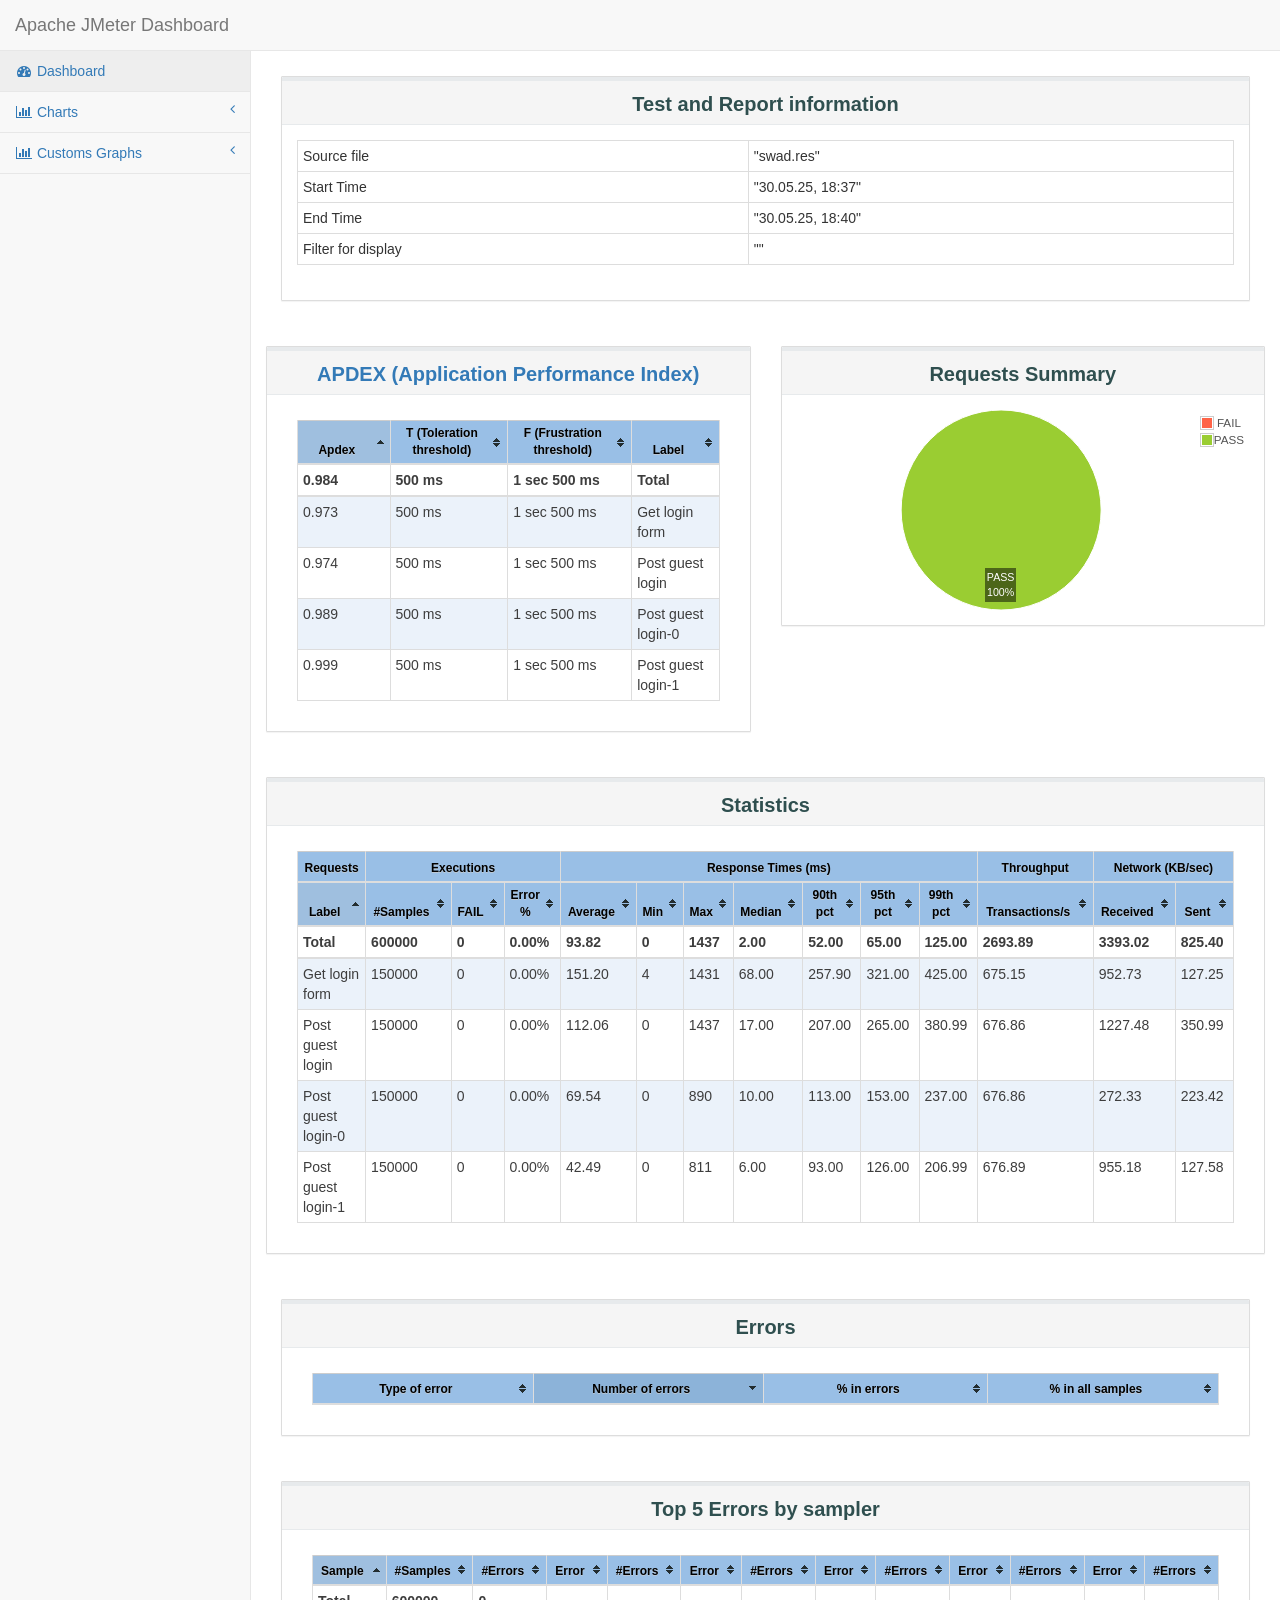
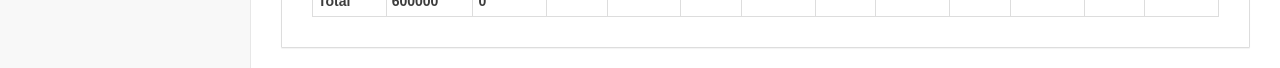
<file: stress/index.html>
<!DOCTYPE html>
<html lang="en">

<head>

    <meta charset="utf-8">
    <meta http-equiv="X-UA-Compatible" content="IE=edge">
    <meta name="viewport" content="width=device-width, initial-scale=1">
    <meta name="description" content="">
    <meta name="author" content="">

    <title>Apache JMeter Dashboard</title>

     <!-- Bootstrap Core CSS -->
    <link href="sbadmin2-1.0.7/bower_components/bootstrap/dist/css/bootstrap.min.css" rel="stylesheet">

    <!-- MetisMenu CSS -->
    <link href="sbadmin2-1.0.7/bower_components/metisMenu/dist/metisMenu.min.css" rel="stylesheet">

    <!-- Custom CSS -->
    <link href="sbadmin2-1.0.7/dist/css/sb-admin-2.css" rel="stylesheet">

    <!-- Dashboard css -->
    <link href="content/css/dashboard.css" rel="stylesheet">

    <!-- Table sorter -->
    <link href="content/css/theme.blue.css" rel="stylesheet">

    <!-- icon -->
    <link rel="icon" type="image/png" href="content/pages/icon-apache.png" />

    <!-- Custom Fonts -->
    <link href="sbadmin2-1.0.7/bower_components/font-awesome/css/font-awesome.min.css" rel="stylesheet" type="text/css">
</head>

<body>
    <div id="wrapper">
        <nav class="navbar navbar-default navbar-static-top" role="navigation" style="margin-bottom: 0">
            <div class="navbar-header">
                <button type="button" class="navbar-toggle" data-toggle="collapse" data-target=".navbar-collapse">
                    <span class="sr-only">Toggle navigation</span>
                    <span class="icon-bar"></span>
                    <span class="icon-bar"></span>
                    <span class="icon-bar"></span>
                </button>
                <a class="navbar-brand" href="index.html">Apache JMeter Dashboard</a>
            </div>
            <div class="navbar-default sidebar" role="navigation">
                <div class="sidebar-nav navbar-collapse">
                    <ul class="nav" id="side-menu">
                        <li>
                            <a href="index.html"><i class="fa fa-dashboard fa-fw"></i> Dashboard</a>
                        </li>
                        <li>
                            <a href="#"><i class="fa fa-bar-chart-o fa-fw"></i> Charts<span class="fa arrow"></span></a>
                            <ul class="nav nav-second-level">
                                <li>
                                    <a href="content/pages/OverTime.html">Over Time</a>
                                </li>
                                <li>
                                    <a href="content/pages/Throughput.html">Throughput</a>
                                </li>
                                <li>
                                    <a href="content/pages/ResponseTimes.html">Response Times</a>
                                </li>
                            </ul>
                            <!-- /.nav-second-level -->
                        </li>
                        
                        <li>
                            <a href="#"><i class="fa fa-bar-chart-o fa-fw"></i> Customs Graphs<span class="fa arrow"></span></a>
                            <ul class="nav nav-second-level">
                                <li>
                                    <a href="content/pages/CustomsGraphs.html">Over Time</a>
                                </li>
                            </ul>
                        </li>
                    </ul>
                </div>
            </div>
        </nav>
        <div id="page-wrapper">
            <div class="row">
                <div class="col-lg-12">
                     <div class="panel panel-default" >
                        <div class="panel-heading" style="text-align:center;">
                           <p class="dashboard-title">Test and Report information</p>
                        </div>
                        <div class="panel-body">
                        <table id="generalInfos" class="table table-bordered table-condensed " >
                            <tr>
                                <td>Source file</td>
                                <td>"swad.res"</td>
                            </tr>
                            <tr>
                                <td>Start Time</td>
                                <td>"30.05.25, 18:37"</td>
                            </tr>
                            <tr>
                                <td>End Time</td>
                                <td>"30.05.25, 18:40"</td>
                            </tr>
                                <tr>
                                    <td>Filter for display</td>
                                    <td>""</td>
                                </tr>
                        </table>
                     </div>
                </div>
            </div>
            <div class="row">
                <div class="col-lg-6">
                    <div class="panel panel-default" style="text-align:center;">
                        <div class="panel-heading">
                           <p class="dashboard-title"><a href="https://en.wikipedia.org/wiki/Apdex" target="_blank">APDEX (Application Performance Index)</a></p>
                        </div>
                        <div class="panel-body">
                            <section id="apdex" class="col-md-12 table-responsive">
                                <table id="apdexTable" class="table table-bordered table-condensed tablesorter ">
                                </table>
                            </section>
                        </div>
                    </div>
                </div>
                <div class="col-lg-6" >
                    <div class="panel panel-default" style="text-align:center;">
                        <div class="panel-heading">
                           <p class="dashboard-title">Requests Summary</p>
                        </div>
                           <div class="panel-body">
                            <div class="flot-chart" style="height:200px;">
                                <div class="flot-chart-content" id="flot-requests-summary" style="height:200px;"/>
                            </div>
                        </div>
                    </div>
                </div>
            </div>
            <div class="col-lg-12">
                <div class="panel panel-default" style="text-align:center;">
                       <div class="panel-heading" >
                           <p class="dashboard-title">Statistics</p>
                       </div>
                <div class="panel-body ">
                    <section class="col-md-12 table-responsive">
                        <table id="statisticsTable" class="table table-bordered table-condensed tablesorter " >
                        </table>
                    </section>
                </div>
            </div>
            <div class="col-lg-12">
                <div class="panel panel-default" style="text-align:center;">
                    <div class="panel-heading">
                        <p class="dashboard-title">Errors</p>
                    </div>
                    <div class="panel-body">
                        <section class="col-md-12 table-responsive">
                            <table id="errorsTable" class="table table-bordered table-condensed tablesorter ">
                            </table>
                        </section>
                    </div>
                </div>
            </div>
            <div class="col-lg-12">
                <div class="panel panel-default" style="text-align:center;">
                    <div class="panel-heading">
                        <p class="dashboard-title">Top 5 Errors by sampler</p>
                    </div>
                    <div class="panel-body">
                        <section class="col-md-12 table-responsive">
                            <table id="top5ErrorsBySamplerTable" class="table table-bordered table-condensed tablesorter ">
                            </table>
                        </section>
                    </div>
                </div>
            </div>
        </div>
    </div>

    <!-- jQuery -->
    <script src="sbadmin2-1.0.7/bower_components/jquery/dist/jquery.min.js"></script>

    <!-- Bootstrap Core JavaScript -->
    <script src="sbadmin2-1.0.7/bower_components/bootstrap/dist/js/bootstrap.min.js"></script>
    <script src="sbadmin2-1.0.7/bower_components/flot/excanvas.min.js"></script>
    <script src="sbadmin2-1.0.7/bower_components/flot/jquery.flot.js"></script>
    <script src="sbadmin2-1.0.7/bower_components/flot/jquery.flot.pie.js"></script>
    <script src="sbadmin2-1.0.7/bower_components/flot/jquery.flot.resize.js"></script>
    <script src="sbadmin2-1.0.7/bower_components/flot/jquery.flot.time.js"></script>
    <script src="sbadmin2-1.0.7/bower_components/flot.tooltip/js/jquery.flot.tooltip.min.js"></script>
    <script src="sbadmin2-1.0.7/bower_components/flot-axislabels/jquery.flot.axislabels.js"></script>
    <!-- Metis Menu Plugin JavaScript -->
    <script src="sbadmin2-1.0.7/bower_components/metisMenu/dist/metisMenu.min.js"></script>

    <script src="content/js/dashboard-commons.js"></script>
    <script src="content/js/dashboard.js"></script>

    <!-- Custom Theme JavaScript -->
    <script src="sbadmin2-1.0.7/dist/js/sb-admin-2.js"></script>
    <script type="text/javascript" src="content/js/jquery.tablesorter.min.js"></script>

</body>

</html>
</file>
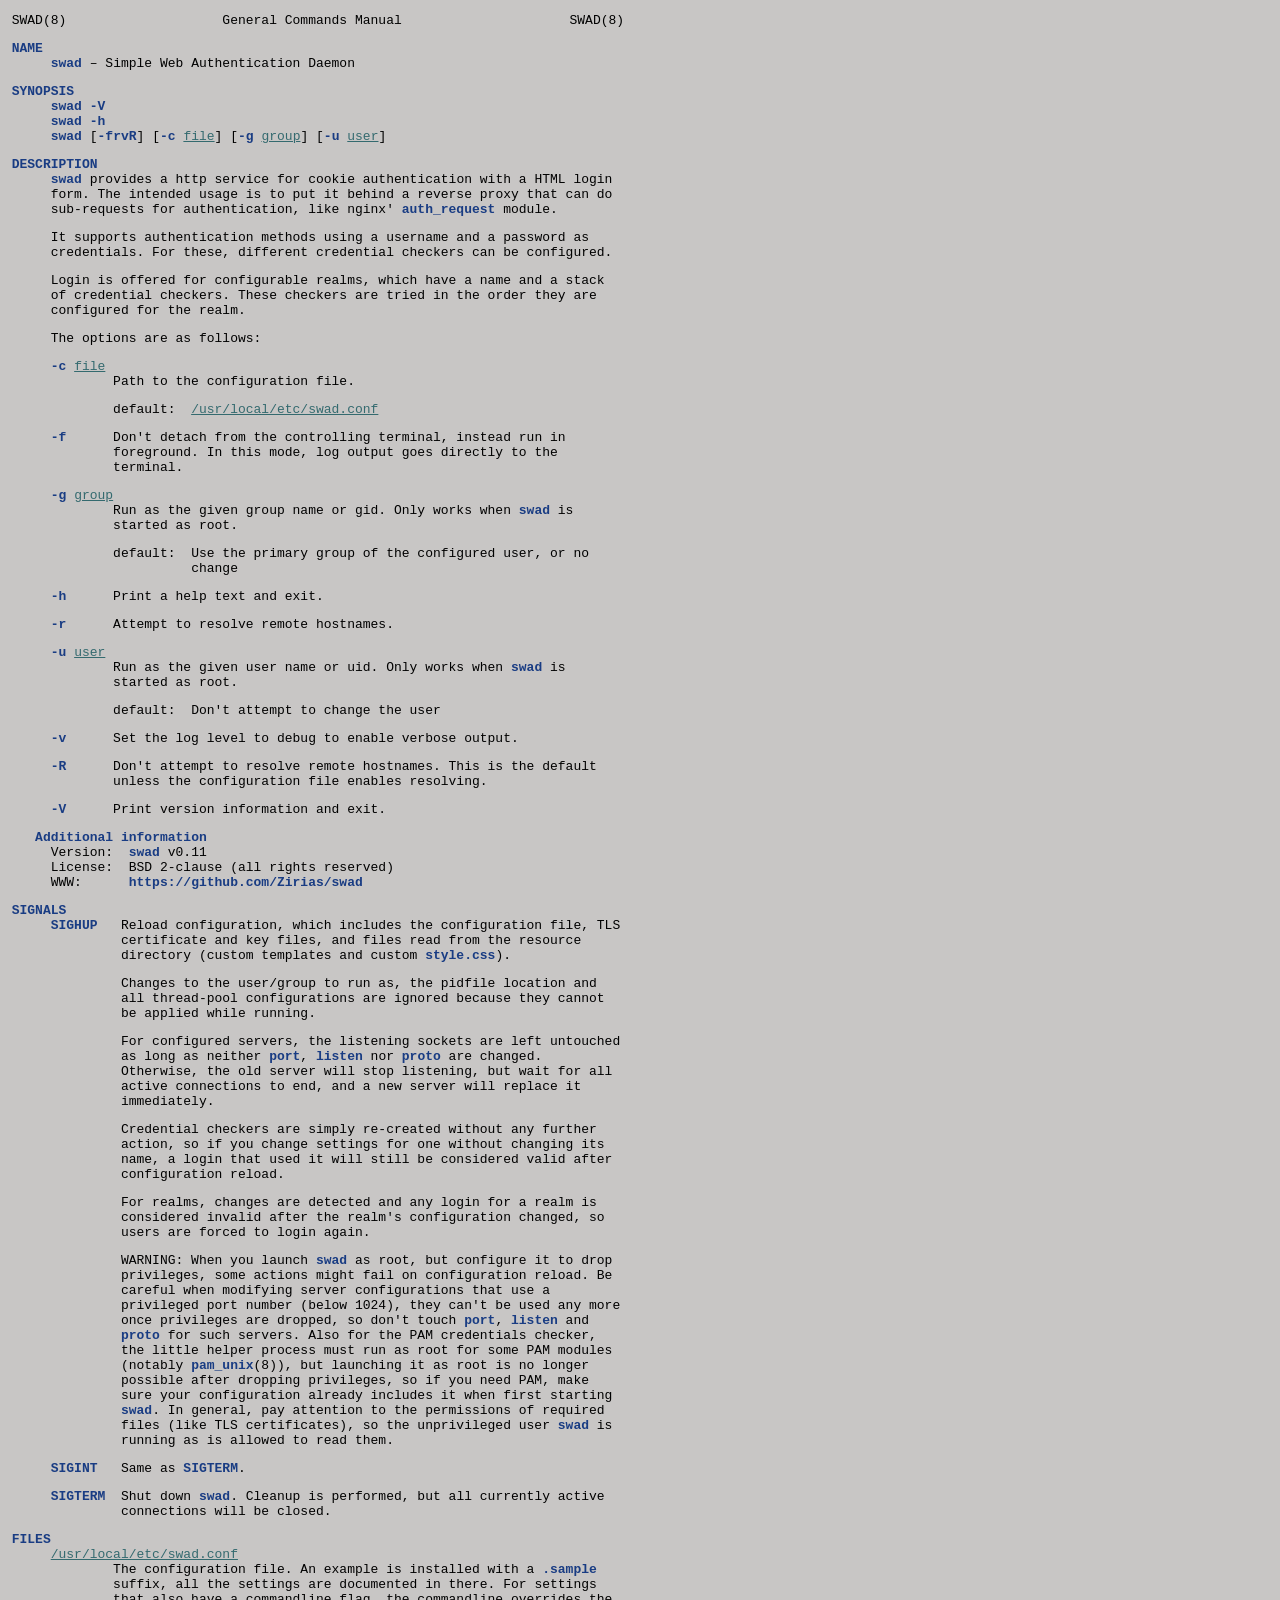
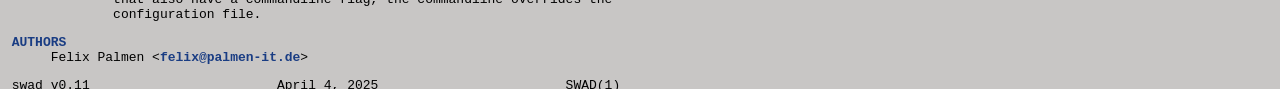
<file: man/swad.8.html>
<!DOCTYPE HTML>
<html lang="en">
<head>
<style>
/* <![CDATA[ */
@media (prefers-color-scheme: dark) {
  :root {
    --bgcol: #2e2b28;
    --fgcol: #c8c6c5;
    --strongcol: #4576e6;
    --emcol: #41d9c2;
  }
}
@media (prefers-color-scheme: light) {
  :root {
    --bgcol: #c8c6c5;
    --fgcol: black;
    --strongcol: #193c83;
    --emcol: #346a6f;
  }
}
* {
  font-family: monospace;
  font-size: medium;
  margin: 0;
  padding: 0;
  color: var(--fgcol);
}
body {
  position: absolute;
  padding-left: 3.5ch;
  padding-right: .5ch;
  padding-top: .5em;
  padding-bottom: 2em;
  background-color: var(--bgcol);
}
h1, h2 {
  margin-left: -3ch;
}
h3 {
  margin-left: -1ch;
}
h1 {
  font-weight: normal;
}
h2, h3 {
  clear: left;
  padding-top: 1em;
  font-weight: bold;
  color: var(--strongcol);
}
h1:before {
  position: absolute;
  right: 1ch;
  content: attr(data-man-sectionname);
}
p {
  margin-top: 1em;
}
h2 + p, h3 + p {
  margin-top: 0;
  gap: 0;
}
table {
  border-spacing: 0;
}
td {
  vertical-align: top;
  padding-right: 1ch;
}
td:last-child {
  padding-right: 0;
}
p + table {
  margin-top: 1em;
}
dl {
  clear: left;
  padding-top: 1em;
}
h2 + dl, h3 + dl {
  padding-top: 0;
}
dd {
  width: 100%;
}
dl.name, dl.synopsis, dl.meta, dl.environment {
  display: grid;
  grid-template-columns: auto 1fr;
  gap: 0;
}
dl.name dt, dl.synopsis dt, dl.meta dt, dl.environment dt {
  grid-column: 1;
  margin-right: 1ch;
}
dl.environment dt {
  margin-right: 2ch;
}
dl.synopsis dt {
  font-weight: bold;
  color: var(--strongcol);
}
dl.name dd, dl.synopsis dd, dl.meta dd, dl.environment dd {
  grid-column: 2;
}
dl.description {
  margin-left: 3ch;
}
dl.description > dt {
  margin-top: 1em;
  clear: left;
  float: left;
  margin-left: -3ch;
  margin-bottom: -1em;
}
dl.description > dd {
  margin-top: 1em;
  float: left;
}
dl.environment > dt {
  margin-top: 1em;
}
dl.environment > dd {
  margin-top: 1em;
}
dl.description > dt:first-child, dl.description > dt:first-child + dd,
dl.environment > dt:first-child, dl.environment > dt:first-child + dd,
dl dl.description dt, dl dl.description dd {
  margin-top: 0;
  margin-bottom: 0;
}
dl.description dd:has(> table) {
  clear: left;
}
dl dd p:first-child {
  margin-top: 0;
}
dl.footer {
  margin-left: -3ch;
  display: grid;
  grid-template-columns: 1fr auto;
  gap: 0;
}
dl.footer > dt, dl.footer > dd:last-child {
  display: none;
}
span.link, span.name, span.flag, a {
  font-weight: bold;
  white-space: nowrap;
  color: var(--strongcol);
}
a {
  text-decoration: none;
  font-weight: bold;
  color: var(--strongcol);
}
a:hover {
  text-decoration: underline;
}
span.arg, span.file {
  text-decoration: underline;
  color: var(--emcol);
}
@media only screen and (min-width: 80ch) {
  body {
    width: 73ch;
    padding-left: 6.5ch;
    padding-top: 1em;
  }
  h1, h2 { margin-left: -5ch; }
  h3 { margin-left: -2ch; }
  h1:before {
    position: absolute;
    right: initial;
    left: 40ch;
    transform: translateX(-50%);
    content: attr(data-man-sectionname);
  }
  h1:after {
    position: absolute;
    left: 80ch;
    margin-left: 0;
    transform: translateX(-100%);
    content: attr(data-man-title) "(" attr(data-man-section) ")";
  }
  td { padding-right: 2ch; }
  dl.description { margin-left: 8ch; }
  dl.description > dt {
    margin-left: -8ch;
    padding-right: 1ch;
  }
  dl.meta dt {
    margin-right: 2ch;
  }
  dl.footer {
    margin-left: -5ch;
    grid-template-columns: auto 1fr auto;
  }
  dl.footer > dd:last-child {
    display: block;
  }
  dl.footer > dd {
    text-align: center;
  }
}
/* ]]> */
</style>
<title>SWAD(8)</title>
<meta name="viewport" content="width=device-width">
</head>
<body>
<h1 data-man-title="SWAD" data-man-section="8" data-man-sectionname="General Commands Manual">SWAD(8)</h1>
<h2>NAME</h2>
<dl class="name">
<dt><span class="name">swad</span> &ndash;</dt>
<dd>Simple Web Authentication Daemon</dd>
</dl>
<h2>SYNOPSIS</h2>
<dl class="synopsis">
<dt>swad</dt>
<dd>
<span class="flag">-V</span>
</dd>
<dt>swad</dt>
<dd>
<span class="flag">-h</span>
</dd>
<dt>swad</dt>
<dd>
[<span class="flag">-frvR</span>]
[<span class="flag">-c</span>&nbsp;<span class="arg">file</span>]
[<span class="flag">-g</span>&nbsp;<span class="arg">group</span>]
[<span class="flag">-u</span>&nbsp;<span class="arg">user</span>]
</dd>
</dl>
<h2>DESCRIPTION</h2>
<p><span class="name">swad</span> provides a http service for cookie authentication with a HTML login form. The intended usage is to put it behind a reverse proxy that can do sub-requests for authentication, like nginx' <span class="name">auth_request</span> module.</p>
<p>It supports authentication methods using a username and a password as credentials. For these, different credential checkers can be configured.</p>
<p>Login is offered for configurable realms, which have a name and a stack of credential checkers. These checkers are tried in the order they are configured for the realm.</p>
<p>The options are as follows:</p>
<dl class="description">
<dt><span class="flag">-c</span>&nbsp;<span class="arg">file</span></dt>
<dd>
<p>Path to the configuration file.</p>
<dl class="meta">
<dt>default:</dt><dd><p><span class="file">/usr/local/etc/swad.conf</span></p>
</dd>
</dl>
</dd>
<dt><span class="flag">-f</span></dt>
<dd>
<p>Don't detach from the controlling terminal, instead run in foreground. In this mode, log output goes directly to the terminal.</p>
</dd>
<dt><span class="flag">-g</span>&nbsp;<span class="arg">group</span></dt>
<dd>
<p>Run as the given group name or gid. Only works when <span class="name">swad</span> is started as root.</p>
<dl class="meta">
<dt>default:</dt><dd><p>Use the primary group of the configured user, or no change</p>
</dd>
</dl>
</dd>
<dt><span class="flag">-h</span></dt>
<dd>
<p>Print a help text and exit.</p>
</dd>
<dt><span class="flag">-r</span></dt>
<dd>
<p>Attempt to resolve remote hostnames.</p>
</dd>
<dt><span class="flag">-u</span>&nbsp;<span class="arg">user</span></dt>
<dd>
<p>Run as the given user name or uid. Only works when <span class="name">swad</span> is started as root.</p>
<dl class="meta">
<dt>default:</dt><dd><p>Don't attempt to change the user</p>
</dd>
</dl>
</dd>
<dt><span class="flag">-v</span></dt>
<dd>
<p>Set the log level to debug to enable verbose output.</p>
</dd>
<dt><span class="flag">-R</span></dt>
<dd>
<p>Don't attempt to resolve remote hostnames. This is the default unless the configuration file enables resolving.</p>
</dd>
<dt><span class="flag">-V</span></dt>
<dd>
<p>Print version information and exit.</p>
</dd>
</dl>
<h3>Additional information</h3>
<dl class="meta">
<dt>Version:</dt>
<dd><span class="name">swad</span> v0.11</dd>
<dt>License:</dt><dd>BSD 2-clause (all rights reserved)</dd>
<dt>WWW:</dt><dd><a href="https://github.com/Zirias/swad">https://github.com/Zirias/swad</a></dd>
</dl>
<h2>SIGNALS</h2>
<dl class="environment">
<dt><span class="name">SIGHUP</span></dt>
<dd>
<p>Reload configuration, which includes the configuration file, TLS certificate and key files, and files read from the resource directory (custom templates and custom <span class="name">style.css</span>).</p>
<p>Changes to the user/group to run as, the pidfile location and all thread-pool configurations are ignored because they cannot be applied while running.</p>
<p>For configured servers, the listening sockets are left untouched as long as neither <span class="name">port</span>, <span class="name">listen</span> nor <span class="name">proto</span> are changed. Otherwise, the old server will stop listening, but wait for all active connections to end, and a new server will replace it immediately.</p>
<p>Credential checkers are simply re-created without any further action, so if you change settings for one without changing its name, a login that used it will still be considered valid after configuration reload.</p>
<p>For realms, changes are detected and any login for a realm is considered invalid after the realm's configuration changed, so users are forced to login again.</p>
<p>WARNING: When you launch <span class="name">swad</span> as root, but configure it to drop privileges, some actions might fail on configuration reload. Be careful when modifying server configurations that use a privileged port number (below 1024), they can't be used any more once privileges are dropped, so don't touch <span class="name">port</span>, <span class="name">listen</span> and <span class="name">proto</span> for such servers. Also for the PAM credentials checker, the little helper process must run as root for some PAM modules (notably <span class="name">pam_unix</span>(8)), but launching it as root is no longer possible after dropping privileges, so if you need PAM, make sure your configuration already includes it when first starting <span class="name">swad</span>. In general, pay attention to the permissions of required files (like TLS certificates), so the unprivileged user <span class="name">swad</span> is running as is allowed to read them.</p>
</dd>
<dt><span class="name">SIGINT</span></dt>
<dd>
<p>Same as <span class="name">SIGTERM</span>.</p>
</dd>
<dt><span class="name">SIGTERM</span></dt>
<dd>
<p>Shut down <span class="name">swad</span>. Cleanup is performed, but all currently active connections will be closed.</p>
</dd>
</dl>
<h2>FILES</h2>
<dl class="description">
<dt><span class="file">/usr/local/etc/swad.conf</span></dt>
<dd>
<p>The configuration file. An example is installed with a <span class="name">.sample</span> suffix, all the settings are documented in there. For settings that also have a commandline flag, the commandline overrides the configuration file.</p>
</dd>
</dl>
<h2>AUTHORS</h2>
Felix Palmen  &lt;<a href="mailto:felix@palmen-it.de">felix@palmen-it.de</a>&gt;
<dl class="footer">
<dt>Origin:</dt>
<dd>swad v0.11</dd>
<dt>Date:</dt>
<dd>April 4, 2025</dd>
<dt>Title:</dt>
<dd>SWAD(1)</dd>
</dl>
</body>
</html>
</file>
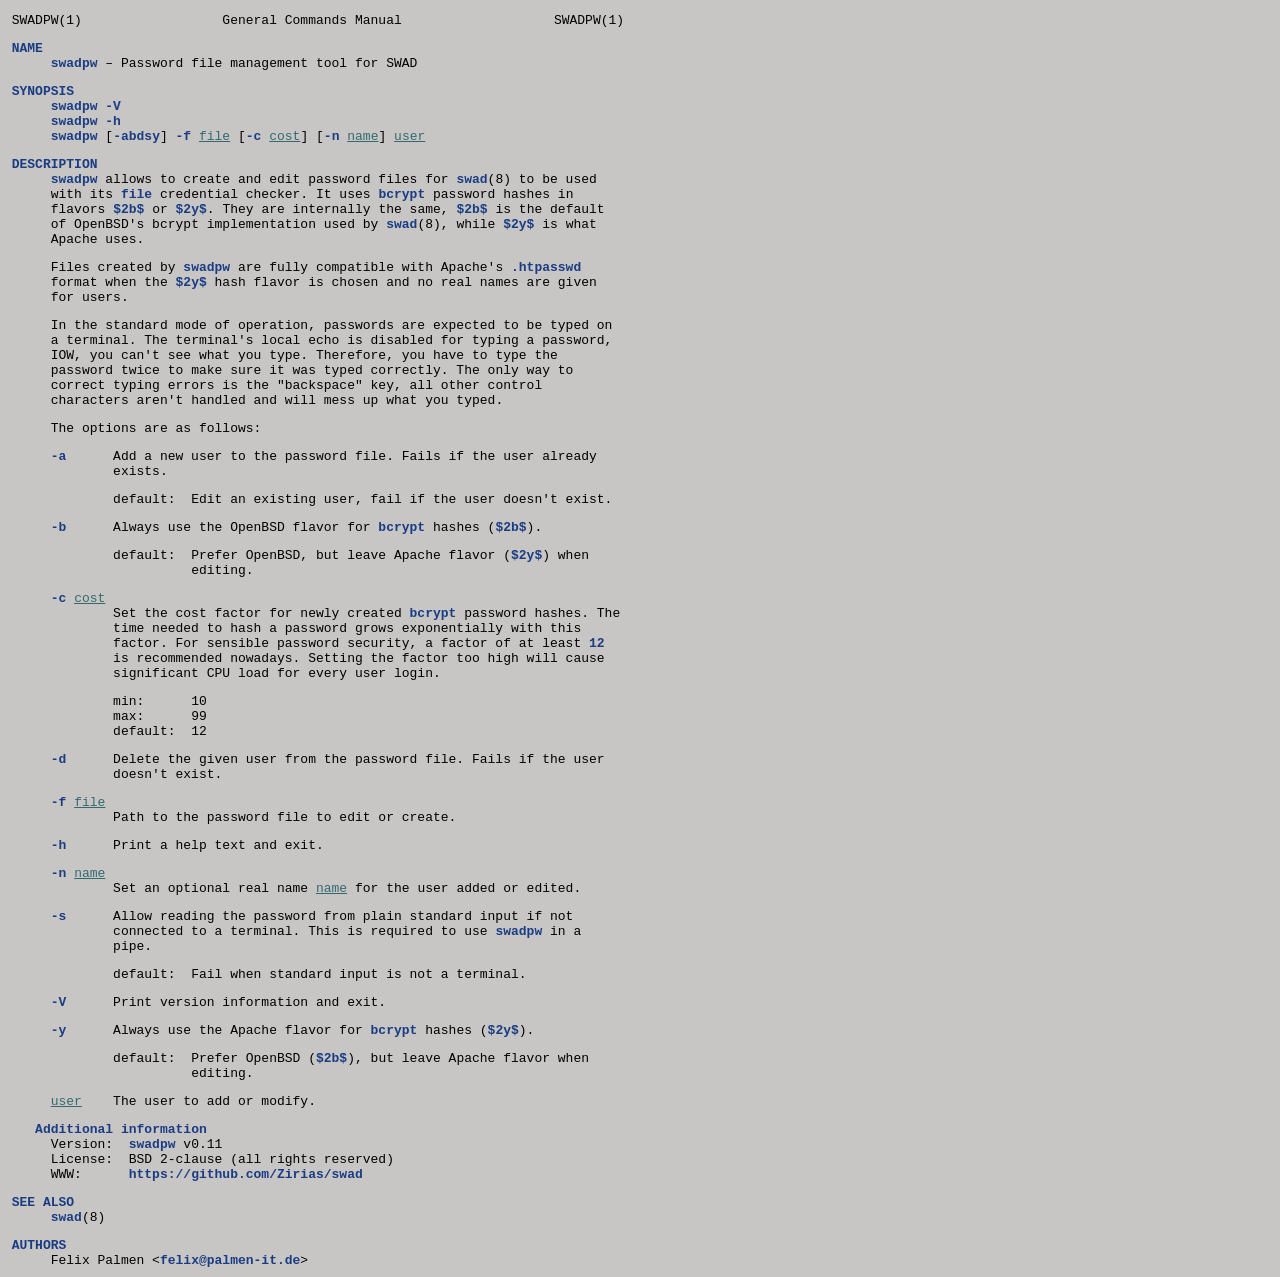
<file: man/swadpw.1.html>
<!DOCTYPE HTML>
<html lang="en">
<head>
<style>
/* <![CDATA[ */
@media (prefers-color-scheme: dark) {
  :root {
    --bgcol: #2e2b28;
    --fgcol: #c8c6c5;
    --strongcol: #4576e6;
    --emcol: #41d9c2;
  }
}
@media (prefers-color-scheme: light) {
  :root {
    --bgcol: #c8c6c5;
    --fgcol: black;
    --strongcol: #193c83;
    --emcol: #346a6f;
  }
}
* {
  font-family: monospace;
  font-size: medium;
  margin: 0;
  padding: 0;
  color: var(--fgcol);
}
body {
  position: absolute;
  padding-left: 3.5ch;
  padding-right: .5ch;
  padding-top: .5em;
  padding-bottom: 2em;
  background-color: var(--bgcol);
}
h1, h2 {
  margin-left: -3ch;
}
h3 {
  margin-left: -1ch;
}
h1 {
  font-weight: normal;
}
h2, h3 {
  clear: left;
  padding-top: 1em;
  font-weight: bold;
  color: var(--strongcol);
}
h1:before {
  position: absolute;
  right: 1ch;
  content: attr(data-man-sectionname);
}
p {
  margin-top: 1em;
}
h2 + p, h3 + p {
  margin-top: 0;
  gap: 0;
}
table {
  border-spacing: 0;
}
td {
  vertical-align: top;
  padding-right: 1ch;
}
td:last-child {
  padding-right: 0;
}
p + table {
  margin-top: 1em;
}
dl {
  clear: left;
  padding-top: 1em;
}
h2 + dl, h3 + dl {
  padding-top: 0;
}
dd {
  width: 100%;
}
dl.name, dl.synopsis, dl.meta, dl.environment {
  display: grid;
  grid-template-columns: auto 1fr;
  gap: 0;
}
dl.name dt, dl.synopsis dt, dl.meta dt, dl.environment dt {
  grid-column: 1;
  margin-right: 1ch;
}
dl.environment dt {
  margin-right: 2ch;
}
dl.synopsis dt {
  font-weight: bold;
  color: var(--strongcol);
}
dl.name dd, dl.synopsis dd, dl.meta dd, dl.environment dd {
  grid-column: 2;
}
dl.description {
  margin-left: 3ch;
}
dl.description > dt {
  margin-top: 1em;
  clear: left;
  float: left;
  margin-left: -3ch;
  margin-bottom: -1em;
}
dl.description > dd {
  margin-top: 1em;
  float: left;
}
dl.environment > dt {
  margin-top: 1em;
}
dl.environment > dd {
  margin-top: 1em;
}
dl.description > dt:first-child, dl.description > dt:first-child + dd,
dl.environment > dt:first-child, dl.environment > dt:first-child + dd,
dl dl.description dt, dl dl.description dd {
  margin-top: 0;
  margin-bottom: 0;
}
dl.description dd:has(> table) {
  clear: left;
}
dl dd p:first-child {
  margin-top: 0;
}
dl.footer {
  margin-left: -3ch;
  display: grid;
  grid-template-columns: 1fr auto;
  gap: 0;
}
dl.footer > dt, dl.footer > dd:last-child {
  display: none;
}
span.link, span.name, span.flag, a {
  font-weight: bold;
  white-space: nowrap;
  color: var(--strongcol);
}
a {
  text-decoration: none;
  font-weight: bold;
  color: var(--strongcol);
}
a:hover {
  text-decoration: underline;
}
span.arg, span.file {
  text-decoration: underline;
  color: var(--emcol);
}
@media only screen and (min-width: 80ch) {
  body {
    width: 73ch;
    padding-left: 6.5ch;
    padding-top: 1em;
  }
  h1, h2 { margin-left: -5ch; }
  h3 { margin-left: -2ch; }
  h1:before {
    position: absolute;
    right: initial;
    left: 40ch;
    transform: translateX(-50%);
    content: attr(data-man-sectionname);
  }
  h1:after {
    position: absolute;
    left: 80ch;
    margin-left: 0;
    transform: translateX(-100%);
    content: attr(data-man-title) "(" attr(data-man-section) ")";
  }
  td { padding-right: 2ch; }
  dl.description { margin-left: 8ch; }
  dl.description > dt {
    margin-left: -8ch;
    padding-right: 1ch;
  }
  dl.meta dt {
    margin-right: 2ch;
  }
  dl.footer {
    margin-left: -5ch;
    grid-template-columns: auto 1fr auto;
  }
  dl.footer > dd:last-child {
    display: block;
  }
  dl.footer > dd {
    text-align: center;
  }
}
/* ]]> */
</style>
<title>SWADPW(1)</title>
<meta name="viewport" content="width=device-width">
</head>
<body>
<h1 data-man-title="SWADPW" data-man-section="1" data-man-sectionname="General Commands Manual">SWADPW(1)</h1>
<h2>NAME</h2>
<dl class="name">
<dt><span class="name">swadpw</span> &ndash;</dt>
<dd>Password file management tool for SWAD</dd>
</dl>
<h2>SYNOPSIS</h2>
<dl class="synopsis">
<dt>swadpw</dt>
<dd>
<span class="flag">-V</span>
</dd>
<dt>swadpw</dt>
<dd>
<span class="flag">-h</span>
</dd>
<dt>swadpw</dt>
<dd>
[<span class="flag">-abdsy</span>]
<span class="flag">-f</span>&nbsp;<span class="arg">file</span>
[<span class="flag">-c</span>&nbsp;<span class="arg">cost</span>]
[<span class="flag">-n</span>&nbsp;<span class="arg">name</span>]
<span class="arg">user</span>
</dd>
</dl>
<h2>DESCRIPTION</h2>
<p><span class="name">swadpw</span> allows to create and edit password files for <span class="name">swad</span>(8) to be used with its <span class="name">file</span> credential checker. It uses <span class="name">bcrypt</span> password hashes in flavors <span class="name">$2b$</span> or <span class="name">$2y$</span>. They are internally the same, <span class="name">$2b$</span> is the default of OpenBSD's bcrypt implementation used by <span class="name">swad</span>(8), while <span class="name">$2y$</span> is what Apache uses.</p>
<p>Files created by <span class="name">swadpw</span> are fully compatible with Apache's <span class="name">.htpasswd</span> format when the <span class="name">$2y$</span> hash flavor is chosen and no real names are given for users.</p>
<p>In the standard mode of operation, passwords are expected to be typed on a terminal. The terminal's local echo is disabled for typing a password, IOW, you can't see what you type. Therefore, you have to type the password twice to make sure it was typed correctly. The only way to correct typing errors is the "backspace" key, all other control characters aren't handled and will mess up what you typed.</p>
<p>The options are as follows:</p>
<dl class="description">
<dt><span class="flag">-a</span></dt>
<dd>
<p>Add a new user to the password file. Fails if the user already exists.</p>
<dl class="meta">
<dt>default:</dt><dd><p>Edit an existing user, fail if the user doesn't exist.</p>
</dd>
</dl>
</dd>
<dt><span class="flag">-b</span></dt>
<dd>
<p>Always use the OpenBSD flavor for <span class="name">bcrypt</span> hashes (<span class="name">$2b$</span>).</p>
<dl class="meta">
<dt>default:</dt><dd><p>Prefer OpenBSD, but leave Apache flavor (<span class="name">$2y$</span>) when editing.</p>
</dd>
</dl>
</dd>
<dt><span class="flag">-c</span>&nbsp;<span class="arg">cost</span></dt>
<dd>
<p>Set the cost factor for newly created <span class="name">bcrypt</span> password hashes. The time needed to hash a password grows exponentially with this factor. For sensible password security, a factor of at least <span class="name">12</span> is recommended nowadays. Setting the factor too high will cause significant CPU load for every user login.</p>
<dl class="meta">
<dt>min:</dt><dd><p>10</p>
</dd>
<dt>max:</dt><dd><p>99</p>
</dd>
<dt>default:</dt><dd><p>12</p>
</dd>
</dl>
</dd>
<dt><span class="flag">-d</span></dt>
<dd>
<p>Delete the given user from the password file. Fails if the user doesn't exist.</p>
</dd>
<dt><span class="flag">-f</span>&nbsp;<span class="arg">file</span></dt>
<dd>
<p>Path to the password file to edit or create.</p>
</dd>
<dt><span class="flag">-h</span></dt>
<dd>
<p>Print a help text and exit.</p>
</dd>
<dt><span class="flag">-n</span>&nbsp;<span class="arg">name</span></dt>
<dd>
<p>Set an optional real name <span class="arg">name</span> for the user added or edited.</p>
</dd>
<dt><span class="flag">-s</span></dt>
<dd>
<p>Allow reading the password from plain standard input if not connected to a terminal. This is required to use <span class="name">swadpw</span> in a pipe.</p>
<dl class="meta">
<dt>default:</dt><dd><p>Fail when standard input is not a terminal.</p>
</dd>
</dl>
</dd>
<dt><span class="flag">-V</span></dt>
<dd>
<p>Print version information and exit.</p>
</dd>
<dt><span class="flag">-y</span></dt>
<dd>
<p>Always use the Apache flavor for <span class="name">bcrypt</span> hashes (<span class="name">$2y$</span>).</p>
<dl class="meta">
<dt>default:</dt><dd><p>Prefer OpenBSD (<span class="name">$2b$</span>), but leave Apache flavor when editing.</p>
</dd>
</dl>
</dd>
<dt><span class="arg">user</span></dt>
<dd>
<p>The user to add or modify.</p>
</dd>
</dl>
<h3>Additional information</h3>
<dl class="meta">
<dt>Version:</dt>
<dd><span class="name">swadpw</span> v0.11</dd>
<dt>License:</dt><dd>BSD 2-clause (all rights reserved)</dd>
<dt>WWW:</dt><dd><a href="https://github.com/Zirias/swad">https://github.com/Zirias/swad</a></dd>
</dl>
<h2>SEE ALSO</h2>
<p><span class="name">swad</span>(8)</p>
<h2>AUTHORS</h2>
Felix Palmen  &lt;<a href="mailto:felix@palmen-it.de">felix@palmen-it.de</a>&gt;
<dl class="footer">
<dt>Origin:</dt>
<dd>swadpw v0.11</dd>
<dt>Date:</dt>
<dd>April 19, 2025</dd>
<dt>Title:</dt>
<dd>SWADPW(1)</dd>
</dl>
</body>
</html>
</file>
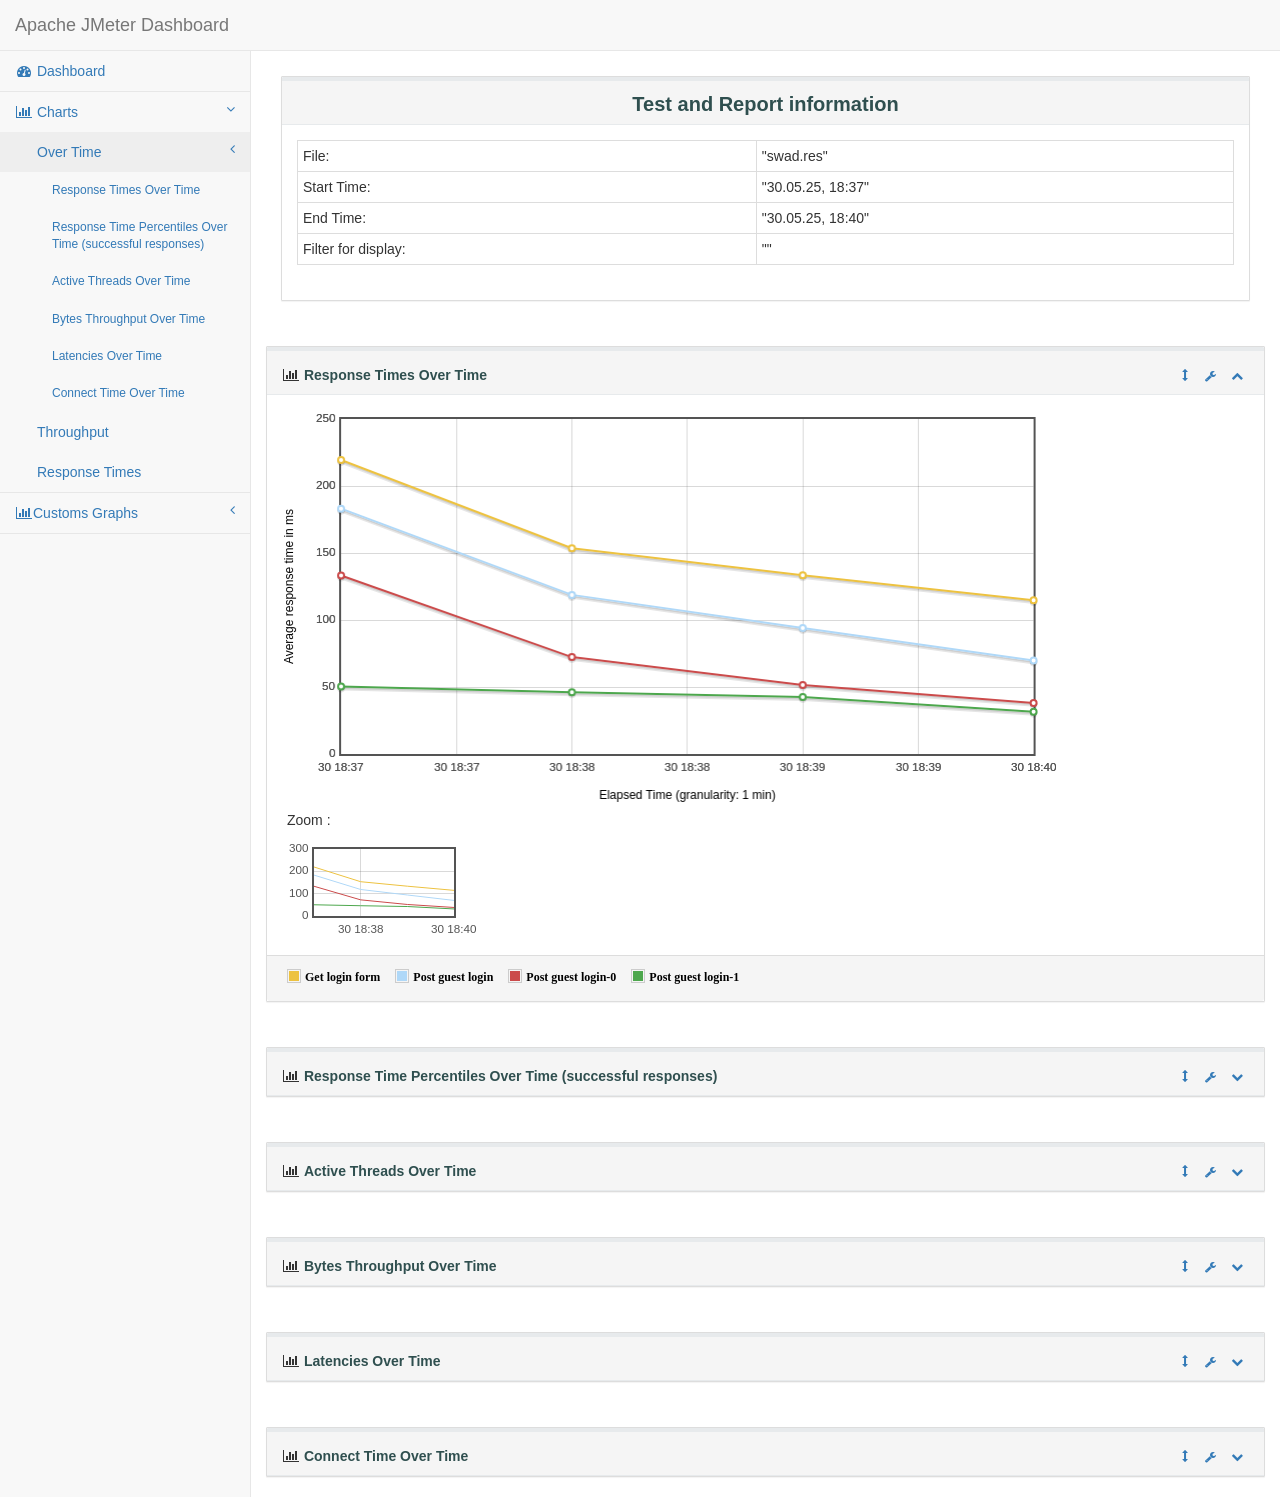
<file: stress/content/pages/OverTime.html>
<!DOCTYPE html>
<html lang="en">

<head>

    <meta charset="utf-8">
    <meta http-equiv="X-UA-Compatible" content="IE=edge">
    <meta name="viewport" content="width=device-width, initial-scale=1">
    <meta name="description" content="">
    <meta name="author" content="">

    <title>Apache JMeter Dashboard</title>

    <!-- Bootstrap Core CSS -->
    <link href="../../sbadmin2-1.0.7/bower_components/bootstrap/dist/css/bootstrap.min.css" rel="stylesheet">

    <!-- icone onglet -->
    <link rel="icon" type="image/png" href="icon-apache.png" />

    <!-- MetisMenu CSS -->
    <link href="../../sbadmin2-1.0.7/bower_components/metisMenu/dist/metisMenu.min.css" rel="stylesheet">

    <!-- Legends CSS -->
    <link href="../css/legends.css" rel="stylesheet">


    <!-- Custom CSS -->
    <link href="../../sbadmin2-1.0.7/dist/css/sb-admin-2.css" rel="stylesheet">

    <!-- Custom Fonts -->
    <link href="../../sbadmin2-1.0.7/bower_components/font-awesome/css/font-awesome.min.css" rel="stylesheet" type="text/css">

   <!-- JQuery UI style -->
    <link href="../css/jquery-ui.min.css" rel="stylesheet">
    <link href="../css/jquery-ui.structure.min.css" rel="stylesheet">
    <link href="../css/jquery-ui.theme.min.css" rel="stylesheet">
</head>

<body>

    <div id="wrapper">

        <!-- Navigation -->
        <nav class="navbar navbar-default navbar-static-top" role="navigation" style="margin-bottom: 0">
            <div class="navbar-header">
                <button type="button" class="navbar-toggle" data-toggle="collapse" data-target=".navbar-collapse">
                    <span class="sr-only">Toggle navigation</span>
                    <span class="icon-bar"></span>
                    <span class="icon-bar"></span>
                    <span class="icon-bar"></span>
                </button>
                <a class="navbar-brand" href="../../index.html">Apache JMeter Dashboard</a>
            </div>
            <!-- /.navbar-header -->


            <div class="navbar-default sidebar" role="navigation">
                <div class="sidebar-nav navbar-collapse">
                    <ul class="nav" id="side-menu">

                        <li>
                            <a href="../../index.html"><i class="fa fa-dashboard fa-fw"></i> Dashboard</a>
                        </li>
                        <li>
                            <a href="#"><i class="fa fa-bar-chart-o fa-fw"></i> Charts<span class="fa arrow"></span></a>
                            <ul class="nav nav-second-level">
                                <li>
                                    <a href="OverTime.html">Over Time<span class="fa arrow"></span></a>
                                    <ul class="nav nav-third-level in" id="submenu">
                                        <li>
                                            <a href="OverTime.html#responseTimesOverTime" onclick="$('#bodyResponseTimeOverTime').collapse('show');">
                                                Response Times Over Time
                                            </a>
                                        </li>
                                        <li>
                                            <a href="OverTime.html#responseTimePercentilesOverTime" onclick="$('#bodyResponseTimePercentilesOverTime').collapse('show');">
                                                Response Time Percentiles Over Time (successful responses)
                                            </a>
                                        </li>
                                        <li>
                                            <a href="OverTime.html#activeThreadsOverTime" onclick="$('#bodyActiveThreadsOverTime').collapse('show');">
                                                Active Threads Over Time
                                            </a>
                                        </li>
                                        <li>
                                            <a href="OverTime.html#bytesThroughputOverTime" onclick="$('#bodyBytesThroughputOverTime').collapse('show');">
                                                Bytes Throughput Over Time
                                            </a>
                                        </li>
                                        <li>
                                            <a href="OverTime.html#latenciesOverTime" onclick="$('#bodyLatenciesOverTime').collapse('show');">
                                                Latencies Over Time
                                            </a>
                                        </li>
                                        <li>
                                            <a href="OverTime.html#connectTimeOverTime" onclick="$('#bodyConnectTimeOverTime').collapse('show');">
                                                Connect Time Over Time
                                            </a>
                                        </li>
                                    </ul>
                                </li>
                                <li>
                                    <a href="Throughput.html">Throughput</a>
                                </li>
                                <li>
                                    <a href="ResponseTimes.html">Response Times</a>
                                </li>
                            </ul>
                            <!-- /.nav-second-level -->
                        </li>

                        <li>
                            <a href="#"><i class="fa fa-bar-chart-o fa-fw"></i>Customs Graphs<span class="fa arrow"></span></a>
                            <ul class="nav nav-second-level">
                                <li>
                                    <a href="CustomsGraphs.html">Over Time</a>
                                </li>
                            </ul>
                        </li>

                    </ul>
                </div>
                <!-- /.sidebar-collapse -->
            </div>
            <!-- /.navbar-static-side -->
        </nav>
        <!--modal-->
        <div class="modal fade" id="myModal" tabindex="-1" role="dialog" aria-labelledby="myModalLabel" aria-hidden="true">
          <div class="modal-dialog" style="width:90%;height: 5%;">
            <div class="modal-content">
              <div class="modal-header">
                <button type="button" class="close" data-dismiss="modal" aria-label="Close"><span aria-hidden="true">&times;</span></button>
                <h4 class="modal-title" id="myModalLabel">Zoom</h4>
              </div>
              <div class="modal-body">
                <div class="flot-chart">
                    <div class="flot-chart-content" id="flot-modal-content"></div>
                </div>
              </div>
              <div class="modal-footer" id="modalFooter">
                <p id="legendModal" hidden></p>
                <ul id="choicesModal" class="legend"></ul>
              </div>
            </div>
          </div>
        </div>

        <div id="page-wrapper">
            <div class="row">
                <div class="col-lg-12">
                     <div class="panel panel-default" >
                        <div class="panel-heading" style="text-align:center;">
                           <p class="dashboard-title">Test and Report information</p>
                        </div>
                        <div class="panel-body">
                        <table id="generalInfos" class="table table-bordered table-condensed " >
                            <tr>
                                <td>File:</td>
                                <td>"swad.res"</td>
                            </tr>
                            <tr>
                                <td>Start Time:</td>
                                <td>"30.05.25, 18:37"</td>
                            </tr>
                            <tr>
                                <td>End Time:</td>
                                <td>"30.05.25, 18:40"</td>
                            </tr>
                                <tr>
                                    <td>Filter for display:</td>
                                    <td>""</td>
                                </tr>
                        </table>
                     </div>
                </div>
            </div>
            <!-- /.row -->
            <div class="row" id="graphContainer">

            <!-- /.col-lg-6 -->
            <div class="col-lg-12 portlet" id="responseTimesOverTime">
                    <div class="panel panel-default">
                        <div class="panel-heading portlet-header">
                             <i  class="fa fa-bar-chart-o fa-fw" ></i> 
                            <span type="button" class="span-title dropdown-toggle click-title" data-toggle="collapse" href="#bodyResponseTimeOverTime" aria-expanded="true" aria-controls="bodyResponseTimeOverTime">Response Times Over Time</span>
                             <div class="pull-right">
                                <div class="btn-group">
                                    <a class="btn btn-link btn-xs">
                                        <i class="glyphicon glyphicon-resize-vertical"></i>
                                    </a>
                                    <button type="button" class="btn btn-link btn-xs dropdown-toggle" data-toggle="dropdown">
                                        <i class="fa fa-wrench"></i>
                                    </button>
                                    <ul class="dropdown-menu dropdown-user">
                                        <li><a href="#bodyResponseTimeOverTime" onClick="checkAll('choicesResponseTimesOverTime');">Display all samples</a>
                                        </li>
                                        <li><a href="#bodyResponseTimeOverTime" onClick="uncheckAll('choicesResponseTimesOverTime');">Hide all samples</a>
                                        </li>
                                        <li><a href="#bodyResponseTimeOverTime" onclick="exportToPNG('flotResponseTimesOverTime', this);">Save as PNG</a></li>
                                    </ul>
                                    <button type="button" class="btn btn-link btn-xs dropdown-toggle" data-toggle="collapse" href="#bodyResponseTimeOverTime" aria-expanded="true" aria-controls="bodyResponseTimeOverTime">
                                        <i class="fa fa-chevron-up"></i>
                                    </button>
                                </div>
                            </div>
                        </div>
                        <!-- /.panel-heading -->
                        <div class="collapse in portlet-content" id="bodyResponseTimeOverTime">
                            <div class="panel-body" id="collapseResponseTimesOverTime">
                                <div class="flot-chart">
                                    <div class="flot-chart-content" id="flotResponseTimesOverTime" style="float: left; width:80%;"></div>
                                    <div style="float:left;margin-left:5px">
                                        <p>Zoom :</p>
                                        <div id="overviewResponseTimesOverTime" style="width:190px;height:100px;"></div>
                                    </div>
                                </div>
                            </div>
                            <div class="panel-footer" id="footerResponseTimesOverTime">
                                <p id="legendResponseTimesOverTime" hidden></p>
                                <ul id="choicesResponseTimesOverTime" class="legend"></ul>
                            </div>
                        </div>
                        <!-- /.panel-body -->
                    </div>
                    <!-- /.panel -->
                </div>
                <!-- /.col-lg-12 -->
                
                <!-- /.col-lg-12 -->
                <div class="col-lg-12 portlet" id="responseTimePercentilesOverTime">
                    <div class="panel panel-default">
                        <div class="panel-heading portlet-header">
                            <i class="fa fa-bar-chart-o fa-fw"></i>
                            <span type="button" class="dropdown-toggle click-title span-title" data-toggle="collapse" href="#bodyResponseTimePercentilesOverTime" aria-expanded="true" aria-controls="bodyResponseTimePercentilesOverTime">Response Time Percentiles Over Time (successful responses)</span>
                            <div class="pull-right">
                                <div class="btn-group">
                                    <a class="btn btn-link btn-xs">
                                        <i class="glyphicon glyphicon-resize-vertical"></i>
                                    </a>
                                    <button type="button" class="btn btn-link btn-xs dropdown-toggle" data-toggle="dropdown">
                                        <i class="fa fa-wrench"></i>
                                    </button>
                                    <ul class="dropdown-menu dropdown-user">
                                        <li><a href="#responseTimePercentilesOverTime" onClick="checkAll('choicesResponseTimePercentilesOverTime');">Display all samples</a>
                                        </li>
                                        <li><a href="#responseTimePercentilesOverTime" onClick="uncheckAll('choicesResponseTimePercentilesOverTime');">Hide all samples</a>
                                        </li>
                                        <li><a href="#responseTimePercentilesOverTime" onclick="exportToPNG('flotResponseTimePercentilesOverTime', this);">Save as PNG</a></li>
                                    </ul>
                                    <button type="button" class="btn btn-link btn-xs dropdown-toggle" data-toggle="collapse" href="#bodyResponseTimePercentilesOverTime" aria-expanded="true" aria-controls="bodyResponseTimePercentilesOverTime">
                                        <i class="fa fa-chevron-down"></i>
                                    </button>
                                </div>
                            </div>
                        </div>
                        <!-- /.panel-heading -->
                        <div class="collapse out portlet-content" id="bodyResponseTimePercentilesOverTime">
                            <div class="panel-body" id="collapseConnectTime">
                                <div class="flot-chart">
                                    <div class="flot-chart-content" id="flotResponseTimePercentilesOverTime" style="float: left; width:80%;"></div>
                                    <div style="float:left;margin-left:5px">
                                        <p>Zoom :</p>
                                        <div id="overviewResponseTimePercentilesOverTime" style="width:190px;height:100px;"></div>
                                    </div>
                                </div>
                            </div>
                            <div class="panel-footer" id="footerResponseTimePercentilesOverTime">
                                    <p id="legendResponseTimePercentilesOverTime" hidden></p>
                                    <ul id="choicesResponseTimePercentilesOverTime" class="legend"></ul>
                            </div>
                        </div>
                        <!-- /.panel-body -->

                    </div>
                    <!-- /.panel -->
                </div>
                <!-- /.col-lg-12 -->
                
                <div class="col-lg-12 portlet" id="activeThreadsOverTime">
                    <div class="panel panel-default" >
                        <div class="panel-heading portlet-header">
                           <i class="fa fa-bar-chart-o fa-fw"> </i>  <span type="button" class="span-title dropdown-toggle click-title" data-toggle="collapse" href="#bodyActiveThreadsOverTime" aria-expanded="true" aria-controls="bodyActiveThreadsOverTime">Active Threads Over Time</span>
                           <div class="pull-right">
                                <div class="btn-group">
                                    <a class="drag btn btn-link btn-xs">
                                        <i class="glyphicon glyphicon-resize-vertical"></i>
                                    </a>
                                    <button type="button" class="btn btn-link btn-xs dropdown-toggle" data-toggle="dropdown">
                                        <i class="fa fa-wrench"></i>
                                    </button>
                                    <ul class="dropdown-menu dropdown-user">
                                        <li><a href="#activeThreadsOverTime" onClick="checkAll('choicesActiveThreadsOverTime');">Display all samples</a>
                                        </li>
                                        <li><a href="#activeThreadsOverTime" onClick="uncheckAll('choicesActiveThreadsOverTime');">Hide all samples</a>
                                        </li>
                                        <li><a href="#activeThreadsOverTime" onclick="exportToPNG('flotActiveThreadsOverTime', this);">Save as PNG</a></li>
                                    </ul>
                                    <button type="button" class="btn btn-link btn-xs dropdown-toggle" data-toggle="collapse" href="#bodyActiveThreadsOverTime" aria-expanded="true" aria-controls="bodyActiveThreadsOverTime">
                                        <i class="fa fa-chevron-down"></i>
                                    </button>
                                </div>
                            </div>
                        </div>
                        <!-- /.panel-heading -->
                        <div class="collapse out portlet-content" id="bodyActiveThreadsOverTime">
                            <div class="panel-body" id="collapseActiveThreadsOverTime">
                                <div class="flot-chart">
                                    <div class="flot-chart-content" id="flotActiveThreadsOverTime" style="float: left; width:80%;"></div>
                                    <div style="float:left;margin-left:5px">
                                        <p>Zoom :</p>
                                        <div id="overviewActiveThreadsOverTime" style="width:190px;height:100px;"></div>
                                    </div>
                                </div>
                            </div>
                            <div class="panel-footer" id="footerActiveThreadsOverTime">
                                    <p id="legendActiveThreadsOverTime" hidden></p>
                                    <ul id="choicesActiveThreadsOverTime" class="legend">

                                    </ul>
                                </div>
                        </div>
                        <!-- /.panel-body -->
                    </div>
                    <!-- /.panel -->
                </div>
                

                <div class="col-lg-12 portlet" id="bytesThroughputOverTime">
                    <div class="panel panel-default">
                        <div class="panel-heading portlet-header">
                             <i class="fa fa-bar-chart-o fa-fw" ></i> <span type="button" class="dropdown-toggle click-title span-title" data-toggle="collapse" href="#bodyBytesThroughputOverTime" aria-expanded="true" aria-controls="bodyBytesThroughputOverTime">Bytes Throughput Over Time</span>
                           <div class="pull-right">
                                <div class="btn-group">
                                    <a class="btn btn-link btn-xs">
                                        <i class="glyphicon glyphicon-resize-vertical"></i>
                                    </a>
                                    <button type="button" class="btn btn-link btn-xs dropdown-toggle" data-toggle="dropdown">
                                        <i class="fa fa-wrench"></i>
                                    </button>
                                    <ul class="dropdown-menu dropdown-user">
                                        <li><a href="#bytesThroughputOverTime" onClick="checkAll('choicesBytesThroughputOverTime');">Display all samples</a>
                                        </li>
                                        <li><a href="#bytesThroughputOverTime" onClick="uncheckAll('choicesBytesThroughputOverTime');">Hide all samples</a>
                                        </li>
                                        <li><a href="#bytesThroughputOverTime" onclick="exportToPNG('flotBytesThroughputOverTime', this);">Save as PNG</a></li>
                                    </ul>
                                    <button type="button" class="btn btn-link btn-xs dropdown-toggle" data-toggle="collapse" href="#bodyBytesThroughputOverTime" aria-expanded="true" aria-controls="bodyBytesThroughputOverTime">
                                        <i class="fa fa-chevron-down"></i>
                                    </button>
                                </div>
                            </div>
                        </div>
                        <!-- /.panel-heading -->
                        <div class="collapse out portlet-content" id="bodyBytesThroughputOverTime">
                            <div class="panel-body " id="collapseBytes">
                                <div class="flot-chart">
                                    <div class="flot-chart-content" id="flotBytesThroughputOverTime" style="float: left; width:80%;"></div>
                                    <div style="float:left;margin-left:5px">
                                        <p>Zoom :</p>
                                        <div id="overviewBytesThroughputOverTime" style="width:190px;height:100px;"></div>
                                    </div>
                                </div>
                            </div>
                            <!-- /.panel-body -->
                            <div class="panel-footer" id="footerBytesThroughputOverTime">
                                <p id="legendBytesThroughputOverTime" hidden></p>
                                <ul id="choicesBytesThroughputOverTime" class="legend"></ul>
                            </div>
                        </div>
                    </div>
                    <!-- /.panel -->
                </div>

                <!-- /.col-lg-6 -->
                <div class="col-lg-12 portlet" id="latenciesOverTime">
                    <div class="panel panel-default">
                        <div class="panel-heading portlet-header">
                            <i class="fa fa-bar-chart-o fa-fw"></i>
                            <span type="button" class="dropdown-toggle click-title span-title" data-toggle="collapse" href="#bodyLatenciesOverTime" aria-expanded="true" aria-controls="bodyLatenciesOverTime">Latencies Over Time</span>
                            <div class="pull-right">
                                <div class="btn-group">
                                    <a class="btn btn-link btn-xs">
                                        <i class="glyphicon glyphicon-resize-vertical"></i>
                                    </a>
                                    <button type="button" class="btn btn-link btn-xs dropdown-toggle" data-toggle="dropdown">
                                        <i class="fa fa-wrench"></i>
                                    </button>
                                    <ul class="dropdown-menu dropdown-user">
                                        <li><a href="#latenciesOverTime" onClick="checkAll('choicesLatenciesOverTime');">Display all samples</a>
                                        </li>
                                        <li><a href="#latenciesOverTime" onClick="uncheckAll('choicesLatenciesOverTime');">Hide all samples</a>
                                        </li>
                                        <li><a href="#latenciesOverTime" onclick="exportToPNG('flotLatenciesOverTime', this);">Save as PNG</a></li>
                                    </ul>
                                    <button type="button" class="btn btn-link btn-xs dropdown-toggle" data-toggle="collapse" href="#bodyLatenciesOverTime" aria-expanded="true" aria-controls="bodyLatenciesOverTime">
                                        <i class="fa fa-chevron-down"></i>
                                    </button>
                                </div>
                            </div>
                        </div>
                        <!-- /.panel-heading -->
                        <div class="collapse out portlet-content" id="bodyLatenciesOverTime">
                            <div class="panel-body" id="collapseLatencies">
                                <div class="flot-chart">
                                    <div class="flot-chart-content" id="flotLatenciesOverTime" style="float: left; width:80%;"></div>
                                    <div style="float:left;margin-left:5px">
                                        <p>Zoom :</p>
                                        <div id="overviewLatenciesOverTime" style="width:190px;height:100px;"></div>
                                    </div>
                                </div>
                            </div>
                            <div class="panel-footer" id="footerLatenciesOverTime">
                                    <p id="legendLatenciesOverTime" hidden></p>
                                    <ul id="choicesLatenciesOverTime" class="legend"></ul>
                            </div>
                        </div>
                        <!-- /.panel-body -->

                    </div>
                    <!-- /.panel -->
                </div>

                <!-- /.col-lg-6 -->
                <div class="col-lg-12 portlet" id="connectTimeOverTime">
                    <div class="panel panel-default">
                        <div class="panel-heading portlet-header">
                            <i class="fa fa-bar-chart-o fa-fw"></i>
                            <span type="button" class="dropdown-toggle click-title span-title" data-toggle="collapse" href="#bodyConnectTimeOverTime" aria-expanded="true" aria-controls="bodyConnectTimeOverTime">Connect Time Over Time</span>
                            <div class="pull-right">
                                <div class="btn-group">
                                    <a class="btn btn-link btn-xs">
                                        <i class="glyphicon glyphicon-resize-vertical"></i>
                                    </a>
                                    <button type="button" class="btn btn-link btn-xs dropdown-toggle" data-toggle="dropdown">
                                        <i class="fa fa-wrench"></i>
                                    </button>
                                    <ul class="dropdown-menu dropdown-user">
                                        <li><a href="#connectTimeOverTime" onClick="checkAll('choicesConnectTimeOverTime');">Display all samples</a>
                                        </li>
                                        <li><a href="#connectTimeOverTime" onClick="uncheckAll('choicesConnectTimeOverTime');">Hide all samples</a>
                                        </li>
                                        <li><a href="#connectTimeOverTime" onclick="exportToPNG('flotConnectTimeOverTime', this);">Save as PNG</a></li>
                                    </ul>
                                    <button type="button" class="btn btn-link btn-xs dropdown-toggle" data-toggle="collapse" href="#bodyConnectTimeOverTime" aria-expanded="true" aria-controls="bodyConnectTimeOverTime">
                                        <i class="fa fa-chevron-down"></i>
                                    </button>
                                </div>
                            </div>
                        </div>
                        <!-- /.panel-heading -->
                        <div class="collapse out portlet-content" id="bodyConnectTimeOverTime">
                            <div class="panel-body" id="collapseConnectTime">
                                <div class="flot-chart">
                                    <div class="flot-chart-content" id="flotConnectTimeOverTime" style="float: left; width:80%;"></div>
                                    <div style="float:left;margin-left:5px">
                                        <p>Zoom :</p>
                                        <div id="overviewConnectTimeOverTime" style="width:190px;height:100px;"></div>
                                    </div>
                                </div>
                            </div>
                            <div class="panel-footer" id="footerConnectTimeOverTime">
                                    <p id="legendConnectTimeOverTime" hidden></p>
                                    <ul id="choicesConnectTimeOverTime" class="legend"></ul>
                            </div>
                        </div>
                        <!-- /.panel-body -->

                    </div>
                    <!-- /.panel -->
                </div>
                <!-- /.col-lg-6 -->
            </div>
            <!-- /.row -->
        </div>
        <!-- /#page-wrapper -->

    </div>
    <!-- /#wrapper -->

    <!-- jQuery -->
    <script src="../../sbadmin2-1.0.7/bower_components/jquery/dist/jquery.min.js"></script>

    <!-- Bootstrap Core JavaScript -->
    <script src="../../sbadmin2-1.0.7/bower_components/bootstrap/dist/js/bootstrap.min.js"></script>

    <!-- Metis Menu Plugin JavaScript -->
    <script src="../../sbadmin2-1.0.7/bower_components/metisMenu/dist/metisMenu.min.js"></script>

    <!-- Flot Charts JavaScript -->
    <script src="../../sbadmin2-1.0.7/bower_components/flot/excanvas.min.js"></script>
    <script src="../../sbadmin2-1.0.7/bower_components/flot/jquery.flot.js"></script>
    <script src="../../sbadmin2-1.0.7/bower_components/flot/jquery.flot.pie.js"></script>
    <script src="../../sbadmin2-1.0.7/bower_components/flot/jquery.flot.resize.js"></script>
    <script src="../../sbadmin2-1.0.7/bower_components/flot/jquery.flot.canvas.js"></script>
    <script src="../../sbadmin2-1.0.7/bower_components/flot/jquery.flot.time.js"></script>
    <script src="../../sbadmin2-1.0.7/bower_components/flot/jquery.flot.selection.js"></script>
    <script src="../../sbadmin2-1.0.7/bower_components/flot.tooltip/js/jquery.flot.tooltip.min.js"></script>
    <script src="../../sbadmin2-1.0.7/bower_components/flot-axislabels/jquery.flot.axislabels.js"></script>
    <script src="../js/jquery.flot.stack.js"></script>
    <script src="../js/hashtable.js"></script>
    <script src="../js/jquery.numberformatter-1.2.3.min.js"></script>
    <script src="../js/curvedLines.js"></script>
    <script src="../js/dashboard-commons.js"></script>
    <script src="../js/graph.js"></script>
    <script src="../js/jquery-ui.min.js"></script>
    <script src="../js/jquery.cookie.js"></script>
    <!-- Custom Theme JavaScript -->
    <script src="../../sbadmin2-1.0.7/dist/js/sb-admin-2.js"></script>

</body>

</html>
</file>
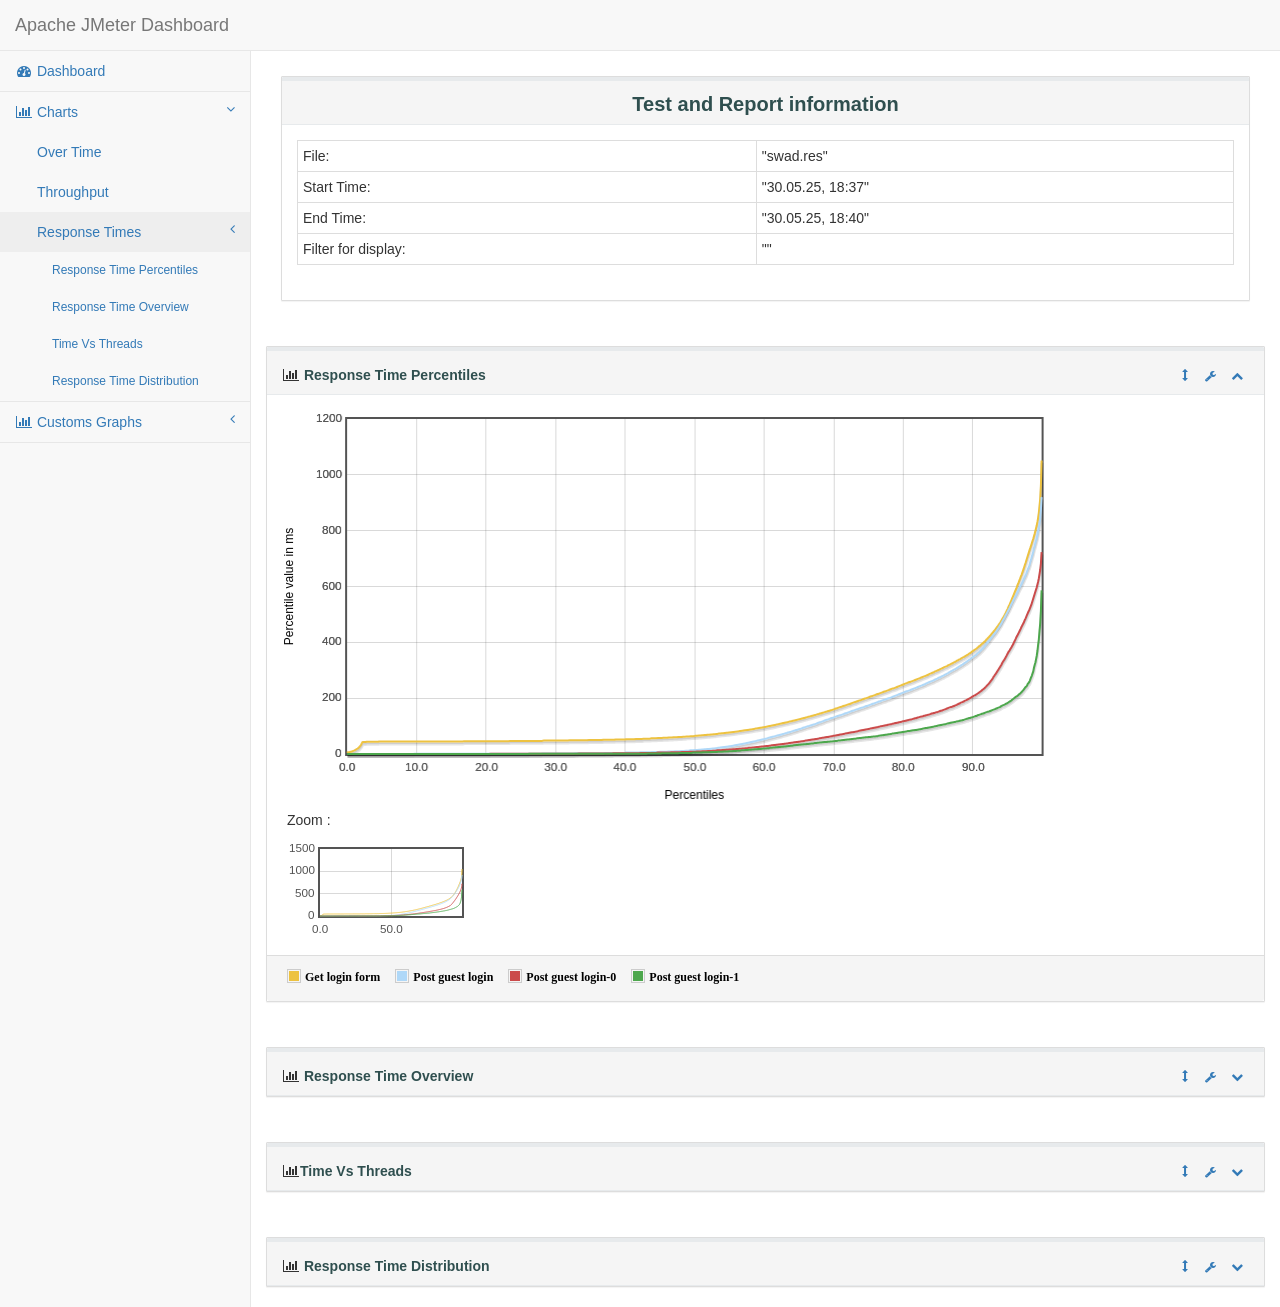
<file: stress/content/pages/ResponseTimes.html>
<!DOCTYPE html>
<html lang="en">

<head>

    <meta charset="utf-8">
    <meta http-equiv="X-UA-Compatible" content="IE=edge">
    <meta name="viewport" content="width=device-width, initial-scale=1">
    <meta name="description" content="">
    <meta name="author" content="">

    <title>Apache JMeter Dashboard</title>

    <!-- Bootstrap Core CSS -->
    <link href="../../sbadmin2-1.0.7/bower_components/bootstrap/dist/css/bootstrap.min.css" rel="stylesheet">

    <!-- icone onglet -->
    <link rel="icon" type="image/png" href="icon-apache.png" />

    <!-- MetisMenu CSS -->
    <link href="../../sbadmin2-1.0.7/bower_components/metisMenu/dist/metisMenu.min.css" rel="stylesheet">

    <!-- Legends CSS -->
    <link href="../css/legends.css" rel="stylesheet">


    <!-- Custom CSS -->
    <link href="../../sbadmin2-1.0.7/dist/css/sb-admin-2.css" rel="stylesheet">

    <!-- Custom Fonts -->
    <link href="../../sbadmin2-1.0.7/bower_components/font-awesome/css/font-awesome.min.css" rel="stylesheet" type="text/css">

   <!-- JQuery UI style -->
    <link href="../css/jquery-ui.min.css" rel="stylesheet">
    <link href="../css/jquery-ui.structure.min.css" rel="stylesheet">
    <link href="../css/jquery-ui.theme.min.css" rel="stylesheet">
</head>

<body>

    <div id="wrapper">

        <!-- Navigation -->
        <nav class="navbar navbar-default navbar-static-top" role="navigation" style="margin-bottom: 0">
            <div class="navbar-header">
                <button type="button" class="navbar-toggle" data-toggle="collapse" data-target=".navbar-collapse">
                    <span class="sr-only">Toggle navigation</span>
                    <span class="icon-bar"></span>
                    <span class="icon-bar"></span>
                    <span class="icon-bar"></span>
                </button>
                <a class="navbar-brand" href="../../index.html">Apache JMeter Dashboard</a>
            </div>
            <!-- /.navbar-header -->


            <div class="navbar-default sidebar" role="navigation">
                <div class="sidebar-nav navbar-collapse">
                    <ul class="nav" id="side-menu">

                        <li>
                            <a href="../../index.html"><i class="fa fa-dashboard fa-fw"></i> Dashboard</a>
                        </li>
                        <li>
                            <a href="#"><i class="fa fa-bar-chart-o fa-fw"></i> Charts<span class="fa arrow"></span></a>
                            <ul class="nav nav-second-level">
                                <li>
                                    <a href="OverTime.html">Over Time</a>

                                </li>
                                <li>
                                    <a href="Throughput.html">Throughput</a>
                                </li>
                                <li>
                                    <a href="ResponseTimes.html">Response Times<span class="fa arrow"></span></a>

                                    <ul class="nav nav-third-level in" id="submenu">
                                        <li>
                                            <a href="ResponseTimes.html#responseTimePercentiles" onclick="$('#bodyResponseTimePercentiles').collapse('show');">
                                                Response Time Percentiles
                                            </a>
                                        </li>
                                        <li>
                                            <a href="ResponseTimes.html#syntheticResponseTimeDistribution" onclick="$('#bodySyntheticResponseTimeDistribution').collapse('show');">
                                                Response Time Overview
                                            </a>
                                        </li>
                                        <li>
                                            <a href="ResponseTimes.html#timeVsThreads" onclick="$('#bodyTimeVsThreads').collapse('show');">Time Vs Threads</a>
                                        </li>
                                        <li>
                                            <a href="ResponseTimes.html#responseTimeDistribution" onclick="$('#bodyResponseTimeDistribution').collapse('show');">
                                                Response Time Distribution
                                            </a>
                                        </li>
                                    </ul>

                                </li>
                            </ul>
                            <!-- /.nav-second-level -->
                        </li>
                        <li>
                            <a href="#"><i class="fa fa-bar-chart-o fa-fw"></i> Customs Graphs<span class="fa arrow"></span></a>
                            <ul class="nav nav-second-level">
                                <li>
                                    <a href="CustomsGraphs.html">Over Time</a>
                                </li>
                            </ul>
                        </li>
                    </ul>
                </div>
                <!-- /.sidebar-collapse -->
            </div>
            <!-- /.navbar-static-side -->
        </nav>

        <div id="page-wrapper">
            <div class="row">
                <div class="col-lg-12">
                     <div class="panel panel-default" >
                        <div class="panel-heading" style="text-align:center;">
                           <p class="dashboard-title">Test and Report information</p>
                        </div>
                        <div class="panel-body">
                        <table id="generalInfos" class="table table-bordered table-condensed " >
                            <tr>
                                <td>File:</td>
                                <td>"swad.res"</td>
                            </tr>
                            <tr>
                                <td>Start Time:</td>
                                <td>"30.05.25, 18:37"</td>
                            </tr>
                            <tr>
                                <td>End Time:</td>
                                <td>"30.05.25, 18:40"</td>
                            </tr>
                                <tr>
                                    <td>Filter for display:</td>
                                    <td>""</td>
                                </tr>
                        </table>
                     </div>
                </div>
            </div>
            <!-- /.row -->
            <div class="row" id="graphContainer">
                <div class="col-lg-12 portlet" id="responseTimePercentiles">
                    <div class="panel panel-default">
                        <div class="panel-heading portlet-header">
                            <i class="fa fa-bar-chart-o fa-fw"></i>  <span type="button" class="span-title dropdown-toggle click-title" data-toggle="collapse" href="#bodyResponseTimePercentiles" aria-expanded="true" aria-controls="bodyResponseTimePercentiles">Response Time Percentiles</span>
                            <div class="pull-right">
                                <div class="btn-group">
                                    <a class="drag btn btn-link btn-xs">
                                        <i class="glyphicon glyphicon-resize-vertical"></i>
                                    </a>
                                    <button type="button" class="btn btn-link btn-xs dropdown-toggle" data-toggle="dropdown">
                                        <i class="fa fa-wrench"></i>
                                    </button>
                                    <ul class="dropdown-menu dropdown-user">
                                        <li><a href="#responseTimePercentiles" onClick="checkAll('choicesResponseTimePercentiles');">Display all samples</a>
                                        </li>
                                        <li><a href="#responseTimePercentiles" onClick="uncheckAll('choicesResponseTimePercentiles');">Hide all samples</a>
                                        </li>
                                        <li><a href="#responseTimePercentiles" onclick="exportToPNG('flotResponseTimesPercentiles', this);">Save as PNG</a></li>
                                    </ul>
                                    <button type="button" class="btn btn-link btn-xs dropdown-toggle" data-toggle="collapse" href="#bodyResponseTimePercentiles" aria-expanded="true" aria-controls="bodyResponseTimePercentiles">
                                        <i class="fa fa-chevron-up"></i>
                                    </button>
                                </div>
                            </div>
                        </div>
                        <!-- /.panel-heading -->
                        <div class="collapse in portlet-content" id="bodyResponseTimePercentiles">
                            <div class="panel-body" id="collapseResponseTimePercentiles">
                                <div class="flot-chart">
                                    <div class="flot-chart-content" id="flotResponseTimesPercentiles" style="float: left; width:80%;"></div>
                                    <div style="float:left;margin-left:5px">
                                        <p>Zoom :</p>
                                        <div id="overviewResponseTimesPercentiles" style="width:190px;height:100px;"></div>
                                    </div>
                                </div>
                            </div>
                            <div class="panel-footer" id="footerPercentiles">
                                <p id="legendResponseTimePercentiles" hidden></p>
                                <ul id="choicesResponseTimePercentiles" class="legend">

                                </ul>
                            </div>
                        </div>
                        <!-- /.panel-body -->
                    </div>
                    <!-- /.panel -->
                </div>
                <div class="col-lg-12 portlet" id="syntheticResponseTimeDistribution">
                    <div class="panel panel-default">
                        <div class="panel-heading portlet-header">
                            <i class="fa fa-bar-chart-o fa-fw"></i>  <span type="button" class="dropdown-toggle click-title span-title" data-toggle="collapse" href="#bodySyntheticResponseTimeDistribution" aria-expanded="true" aria-controls="bodySyntheticResponseTimeDistribution">Response Time Overview</span>
                            <div class="pull-right">
                                <div class="btn-group">
                                    <a class="drag btn btn-link btn-xs">
                                        <i class="glyphicon glyphicon-resize-vertical"></i>
                                    </a>
                                    <button type="button" class="btn btn-link btn-xs dropdown-toggle" data-toggle="dropdown">
                                        <i class="fa fa-wrench"></i>
                                    </button>
                                    <ul class="dropdown-menu dropdown-user">
                                        <li><a href="#syntheticResponseTimeDistribution" onClick="checkAll('choicesSyntheticResponseTimeDistribution');">Display all samples</a>
                                        </li>
                                        <li><a href="#syntheticResponseTimeDistribution" onClick="uncheckAll('choicesSyntheticResponseTimeDistribution');">Hide all samples</a>
                                        </li>
                                        <li><a href="#syntheticResponseTimeDistribution" onclick="exportToPNG('flotSyntheticResponseTimesDistribution', this);">Save as PNG</a></li>
                                    </ul>
                                    <button type="button" class="btn btn-link btn-xs dropdown-toggle" data-toggle="collapse" href="#bodySyntheticResponseTimeDistribution" aria-expanded="true" aria-controls="bodySyntheticResponseTimeDistribution">
                                        <i class="fa fa-chevron-down"></i>
                                    </button>
                                </div>
                            </div>
                        </div>
                        <!-- /.panel-heading -->
                        <div class="collapse out portlet-content" id="bodySyntheticResponseTimeDistribution">
                            <div class="panel-body" id="collapseSyntheticResponseTimeDistribution">

                                <div class="flot-chart">
                                    <div class="flot-chart-content" id="flotSyntheticResponseTimeDistribution"></div>
                                </div>
                            </div>
                            <div class="panel-footer" id="footerSyntheticResponseTimeDistribution">
                                <p id="legendSyntheticResponseTimeDistribution" hidden></p>
                                <ul id="choicesSyntheticResponseTimeDistribution" class="legend">

                                </ul>
                            </div>
                        </div>
                        <!-- /.panel-body -->
                    </div>
                    <!-- /.panel -->
                </div>
                <div class="col-lg-12 portlet" id="timeVsThreads">
                    <div class="panel panel-default">
                        <div class="panel-heading portlet-header">
                           <i class="fa fa-bar-chart-o fa-fw"></i><span type="button" class="span-title dropdown-toggle click-title" data-toggle="collapse" href="#bodyTimeVsThreads" aria-expanded="true" aria-controls="bodyTimeVsThreads">Time Vs Threads</span>
                           <div class="pull-right">
                                <div class="btn-group">
                                    <a class="drag btn btn-link btn-xs">
                                        <i class="glyphicon glyphicon-resize-vertical"></i>
                                    </a>
                                    <button type="button" class="btn btn-link btn-xs dropdown-toggle" data-toggle="dropdown">
                                        <i class="fa fa-wrench"></i>
                                    </button>
                                    <ul class="dropdown-menu dropdown-user">
                                        <li><a href="#timeVsThreads" onClick="checkAll('choicesTimeVsThreads');">Display all samples</a>
                                        </li>
                                        <li><a href="#timeVsThreads" onClick="uncheckAll('choicesTimeVsThreads');">Hide all samples</a>
                                        </li>
                                        <li><a href="#timeVsThreads" onclick="exportToPNG('flotTimesVsThreads', this);">Save as PNG</a></li>
                                    </ul>
                                    <button type="button" class="btn btn-link btn-xs dropdown-toggle" data-toggle="collapse" href="#bodyTimeVsThreads" aria-expanded="true" aria-controls="bodyTimeVsThreads">
                                        <i class="fa fa-chevron-down"></i>
                                    </button>
                                </div>
                            </div>
                        </div>
                        <!-- /.panel-heading -->
                        <div class="collapse out portlet-content" id="bodyTimeVsThreads">
                            <div class="panel-body" id="collapseTimeVsThreads">
                                <div class="flot-chart">
                                    <div class="flot-chart-content" id="flotTimesVsThreads" style="float: left; width:80%;"></div>
                                    <div style="float:left;margin-left:5px">
                                        <p>Zoom :</p>
                                        <div id="overviewTimesVsThreads" style="width:190px;height:100px;"></div>
                                    </div>
                                </div>
                            </div>
                            <div class="panel-footer" id="footerTimeVsThreads">
                                <p id="legendTimeVsThreads" hidden></p>
                                <ul id="choicesTimeVsThreads" class="legend"></ul>
                            </div>
                        </div>
                        <!-- /.panel-body -->
                    </div>
                    <!-- /.panel -->
                </div>
                <div class="col-lg-12 portlet" id="responseTimeDistribution">
                    <div class="panel panel-default">
                        <div class="panel-heading portlet-header">
                           <i class="fa fa-bar-chart-o fa-fw"></i> <span type="button" class="dropdown-toggle click-title span-title" data-toggle="collapse" href="#bodyResponseTimeDistribution" aria-expanded="true" aria-controls="bodyResponseTimeDistribution">Response Time Distribution</span>
                           <div class="pull-right">
                                <div class="btn-group">
                                    <a class="drag btn btn-link btn-xs">
                                        <i class="glyphicon glyphicon-resize-vertical"></i>
                                    </a>
                                    <button type="button" class="btn btn-link btn-xs dropdown-toggle" data-toggle="dropdown">
                                        <i class="fa fa-wrench"></i>
                                    </button>
                                    <ul class="dropdown-menu dropdown-user">
                                        <li><a href="#responseTimeDistribution" onClick="checkAll('choicesResponseTimeDistribution');">Display all samples</a>
                                        </li>
                                        <li><a href="#responseTimeDistribution" onClick="uncheckAll('choicesResponseTimeDistribution');">Hide all samples</a>
                                        </li>
                                        <li><a href="#responseTimeDistribution" onclick="exportToPNG('flotResponseTimeDistribution', this);">Save as PNG</a></li>
                                    </ul>
                                    <button type="button" class="btn btn-link btn-xs dropdown-toggle" data-toggle="collapse" href="#bodyResponseTimeDistribution" aria-expanded="true" aria-controls="bodyResponseTimeDistribution">
                                        <i class="fa fa-chevron-down"></i>
                                    </button>
                                </div>
                            </div>
                        </div>
                        <!-- /.panel-heading -->
                        <div class="collapse out portlet-content" id="bodyResponseTimeDistribution">
                            <div class="panel-body" id="collapseResponseTimeDistribution">

                                <div class="flot-chart">
                                    <div class="flot-chart-content" id="flotResponseTimeDistribution"></div>
                                </div>
                            </div>
                            <div class="panel-footer" id="footerResponseTimeDistribution">
                                <p id="legendResponseTimeDistribution" hidden></p>
                                <ul id="choicesResponseTimeDistribution" class="legend">

                                </ul>
                            </div>
                        </div>
                        <!-- /.panel-body -->
                    </div>
                    <!-- /.panel -->
                </div>

                <!-- /.col-lg-6 -->
            </div>
            <!-- /.row -->
        </div>
        <!-- /#page-wrapper -->

    </div>
    <!-- /#wrapper -->

     <!-- jQuery -->
    <script src="../../sbadmin2-1.0.7/bower_components/jquery/dist/jquery.min.js"></script>

    <!-- Bootstrap Core JavaScript -->
    <script src="../../sbadmin2-1.0.7/bower_components/bootstrap/dist/js/bootstrap.min.js"></script>

    <!-- Metis Menu Plugin JavaScript -->
    <script src="../../sbadmin2-1.0.7/bower_components/metisMenu/dist/metisMenu.min.js"></script>

    <!-- Flot Charts JavaScript -->
    <script src="../../sbadmin2-1.0.7/bower_components/flot/excanvas.min.js"></script>
    <script src="../../sbadmin2-1.0.7/bower_components/flot/jquery.flot.js"></script>
    <script src="../../sbadmin2-1.0.7/bower_components/flot/jquery.flot.pie.js"></script>
    <script src="../../sbadmin2-1.0.7/bower_components/flot/jquery.flot.resize.js"></script>
    <script src="../../sbadmin2-1.0.7/bower_components/flot/jquery.flot.canvas.js"></script>
    <script src="../../sbadmin2-1.0.7/bower_components/flot/jquery.flot.navigate.js"></script>
    <script src="../../sbadmin2-1.0.7/bower_components/flot/jquery.flot.time.js"></script>
    <script src="../../sbadmin2-1.0.7/bower_components/flot/jquery.flot.selection.js"></script>
    <script src="../../sbadmin2-1.0.7/bower_components/flot.tooltip/js/jquery.flot.tooltip.min.js"></script>
    <script src="../../sbadmin2-1.0.7/bower_components/flot-axislabels/jquery.flot.axislabels.js"></script>
    <script src="../js/hashtable.js"></script>
    <script src="../js/jquery.numberformatter-1.2.3.min.js"></script>
    <script src="../js/curvedLines.js"></script>
    <script src="../js/dashboard-commons.js"></script>
    <script src="../js/graph.js"></script>
    <script src="../js/jquery-ui.min.js"></script>
    <script src="../../sbadmin2-1.0.7/bower_components/flot/jquery.flot.threshold.js"></script>
    <!-- Custom Theme JavaScript -->
    <script src="../../sbadmin2-1.0.7/dist/js/sb-admin-2.js"></script>
    <script src="../js/jquery.cookie.js"></script>

    <script src="../../sbadmin2-1.0.7/bower_components/flot/jquery.flot.symbol.js"></script>

</body>

</html>
</file>
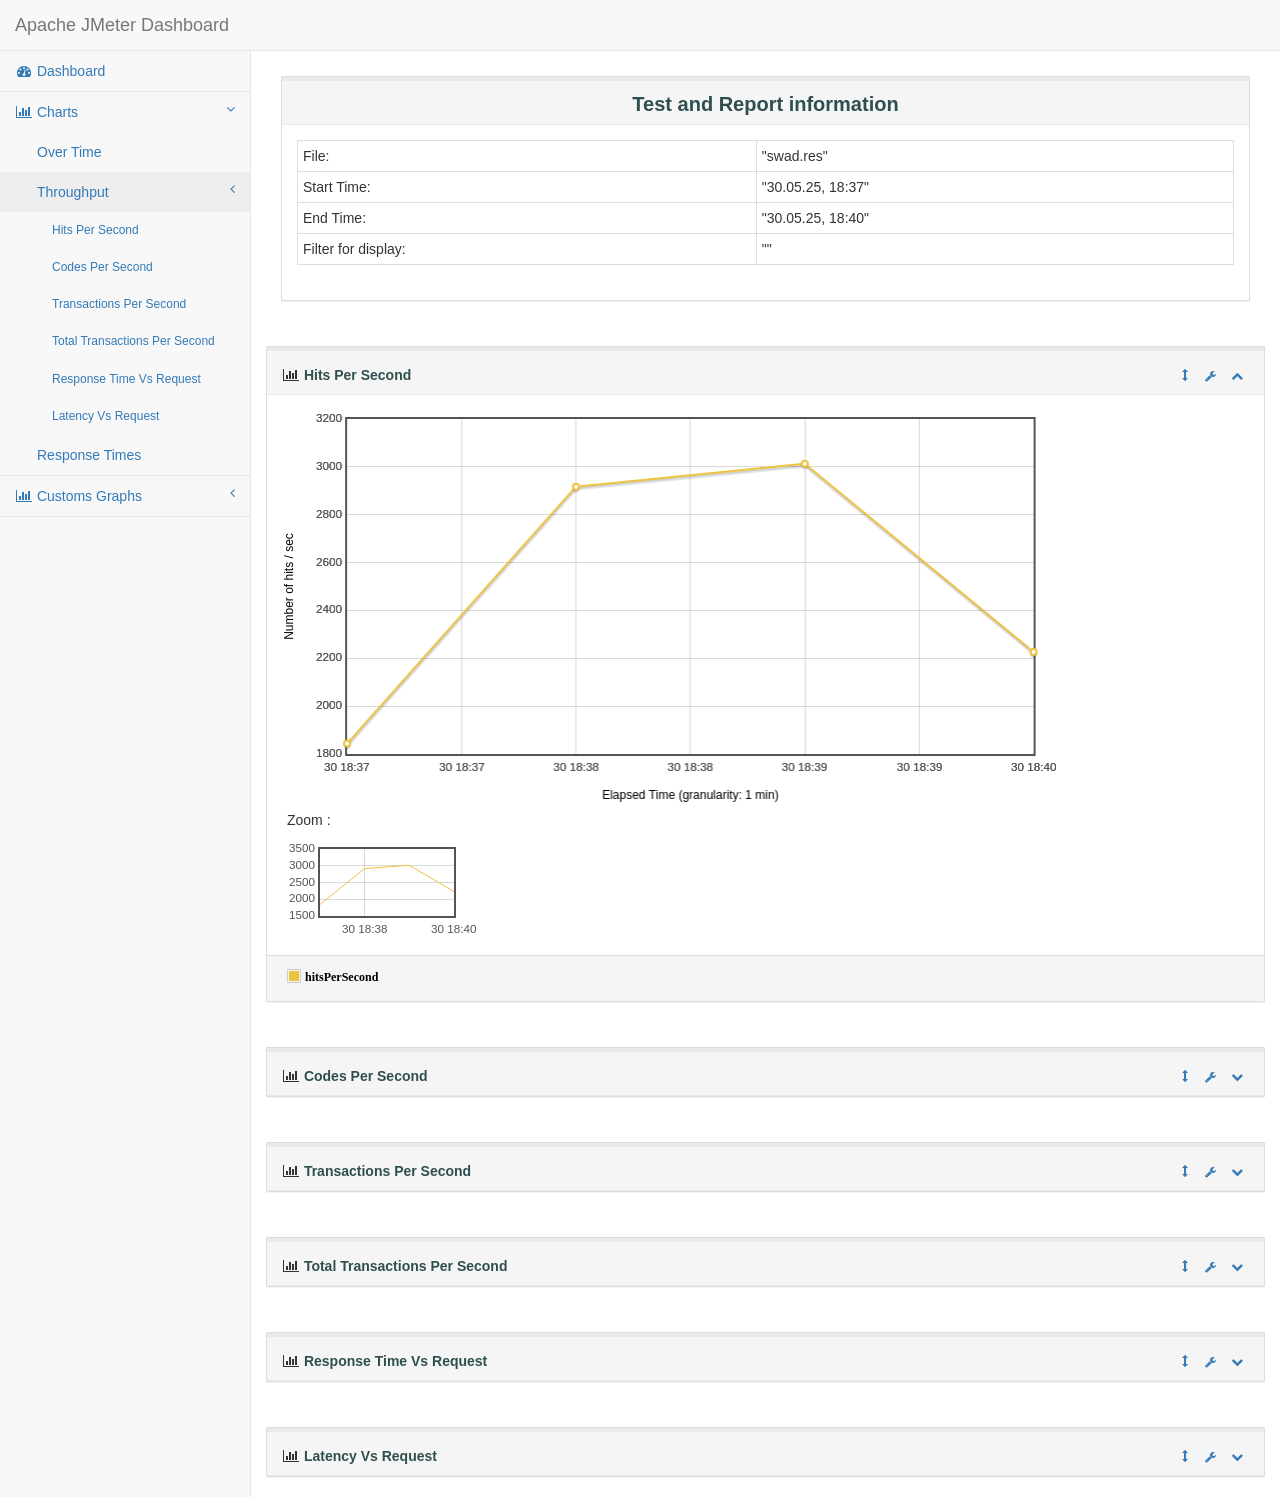
<file: stress/content/pages/Throughput.html>
<!DOCTYPE html>
<html lang="en">

<head>

    <meta charset="utf-8">
    <meta http-equiv="X-UA-Compatible" content="IE=edge">
    <meta name="viewport" content="width=device-width, initial-scale=1">
    <meta name="description" content="">
    <meta name="author" content="">

    <title>Apache JMeter Dashboard</title>

    <!-- Bootstrap Core CSS -->
    <link href="../../sbadmin2-1.0.7/bower_components/bootstrap/dist/css/bootstrap.min.css" rel="stylesheet">

    <!-- icon -->
    <link rel="icon" type="image/png" href="icon-apache.png" />

    <!-- MetisMenu CSS -->
    <link href="../../sbadmin2-1.0.7/bower_components/metisMenu/dist/metisMenu.min.css" rel="stylesheet">

    <!-- Legends CSS -->
    <link href="../css/legends.css" rel="stylesheet">


    <!-- Custom CSS -->
    <link href="../../sbadmin2-1.0.7/dist/css/sb-admin-2.css" rel="stylesheet">

    <!-- Custom Fonts -->
    <link href="../../sbadmin2-1.0.7/bower_components/font-awesome/css/font-awesome.min.css" rel="stylesheet" type="text/css">

   <!-- JQuery UI style -->
    <link href="../css/jquery-ui.min.css" rel="stylesheet">
    <link href="../css/jquery-ui.structure.min.css" rel="stylesheet">
    <link href="../css/jquery-ui.theme.min.css" rel="stylesheet">
</head>

<body>

    <div id="wrapper">

        <!-- Navigation -->
        <nav class="navbar navbar-default navbar-static-top" role="navigation" style="margin-bottom: 0">
            <div class="navbar-header">
                <button type="button" class="navbar-toggle" data-toggle="collapse" data-target=".navbar-collapse">
                    <span class="sr-only">Toggle navigation</span>
                    <span class="icon-bar"></span>
                    <span class="icon-bar"></span>
                    <span class="icon-bar"></span>
                </button>
                <a class="navbar-brand" href="../../index.html">Apache JMeter Dashboard</a>
            </div>
            <!-- /.navbar-header -->


            <div class="navbar-default sidebar" role="navigation">
                <div class="sidebar-nav navbar-collapse">
                    <ul class="nav" id="side-menu">

                        <li>
                            <a href="../../index.html"><i class="fa fa-dashboard fa-fw"></i> Dashboard</a>
                        </li>
                        <li>
                            <a href="#"><i class="fa fa-bar-chart-o fa-fw"></i> Charts<span class="fa arrow"></span></a>
                            <ul class="nav nav-second-level">
                                <li>
                                    <a href="OverTime.html">Over Time</a>
                                </li>
                                <li>
                                    <a href="Throughput.html">Throughput<span class="fa arrow"></span></a>
                                    <ul class="nav nav-third-level in" id="submenu">
                                        <li>
                                            <a href="Throughput.html#hitsPerSecond" onclick="$('#bodyHitsPerSecond').collapse('show');">Hits Per Second</a>
                                        </li>

                                        <li>
                                            <a href="Throughput.html#codesPerSecond" onclick="$('#bodyCodesPerSecond').collapse('show');">Codes Per Second</a>
                                        </li>
                                        <li>
                                            <a href="Throughput.html#transactionsPerSecond" onclick="$('#bodyTransactionsPerSecond').collapse('show');">Transactions Per Second</a>
                                        </li>
                                        <li>
                                            <a href="Throughput.html#totalTPS" onclick="$('#bodyTotalTPS').collapse('show');">Total Transactions Per Second</a>
                                        </li>
                                        <li>
                                            <a href="Throughput.html#responseTimeVsRequest" onclick="$('#bodyResponseTimeVsRequest').collapse('show');">Response Time Vs Request</a>
                                        </li>
                                        <li>
                                            <a href="Throughput.html#latencyVsRequest" onclick="$('#bodyLatenciesVsRequest').collapse('show');">Latency Vs Request</a>
                                        </li>
                                    </ul>
                                </li>
                                <li>
                                    <a href="ResponseTimes.html">Response Times</a>
                                </li>
                            </ul>
                            <!-- /.nav-second-level -->
                        </li>

                        <li>
                            <a href="#"><i class="fa fa-bar-chart-o fa-fw"></i> Customs Graphs<span class="fa arrow"></span></a>
                            <ul class="nav nav-second-level">
                                <li>
                                    <a href="CustomsGraphs.html">Over Time</a>
                                </li>
                            </ul>
                        </li>

                    </ul>
                </div>
                <!-- /.sidebar-collapse -->
            </div>
            <!-- /.navbar-static-side -->
        </nav>

        <div id="page-wrapper">
            <div class="row">
                <div class="col-lg-12">
                     <div class="panel panel-default">
                        <div class="panel-heading" style="text-align:center;">
                           <p class="dashboard-title">Test and Report information</p>
                        </div>
                        <div class="panel-body">
                        <table id="generalInfos" class="table table-bordered table-condensed " >
                            <tr>
                                <td>File:</td>
                                <td>"swad.res"</td>
                            </tr>
                            <tr>
                                <td>Start Time:</td>
                                <td>"30.05.25, 18:37"</td>
                            </tr>
                            <tr>
                                <td>End Time:</td>
                                <td>"30.05.25, 18:40"</td>
                            </tr>
                                <tr>
                                    <td>Filter for display:</td>
                                    <td>""</td>
                                </tr>
                        </table>
                     </div>
                </div>
            </div>
            <!-- /.row -->
            <div class="row" id="graphContainer">

                <!-- /.col-lg-12 -->

                <div class="col-lg-12 portlet" id="hitsPerSecond">
                    <div class="panel panel-default">
                        <div class="panel-heading portlet-header">
                           <i class="fa fa-bar-chart-o fa-fw"> </i>  <span type="button" class="dropdown-toggle click-title span-title" data-toggle="collapse" href="#bodyHitsPerSecond" aria-expanded="true" aria-controls="bodyHitsPerSecond">Hits Per Second</span>
                           <div class="pull-right">
                                <div class="btn-group">
                                    <a class="btn btn-link btn-xs">
                                        <i class="glyphicon glyphicon-resize-vertical"></i>
                                    </a>
                                    <button type="button" class="btn btn-link btn-xs dropdown-toggle" data-toggle="dropdown">
                                        <i class="fa fa-wrench"></i>
                                    </button>
                                    <ul class="dropdown-menu dropdown-user">
                                        <li><a href="#hitsPerSecond" onClick="checkAll('choicesHitsPerSecond');">Display samples</a>
                                        </li>
                                        <li><a href="#hitsPerSecond" onClick="uncheckAll('choicesHitsPerSecond');">Hide samples</a>
                                        </li>
                                        <li><a href="#hitsPerSecond" onclick="exportToPNG('flotHitsPerSecond', this);">Save as PNG</a></li>
                                    </ul>
                                    <button type="button" class="btn btn-link btn-xs dropdown-toggle" data-toggle="collapse" href="#bodyHitsPerSecond" aria-expanded="true" aria-controls="bodyHitsPerSecond">
                                        <i class="fa fa-chevron-up"></i>
                                    </button>
                                </div>
                            </div>
                        </div>
                        <!-- /.panel-heading -->
                        <div class="collapse in portlet-content" id="bodyHitsPerSecond">
                            <div class="panel-body" id="collapseHitsPerSecond" >
                                <div class="flot-chart" >
                                    <div class="flot-chart-content" id="flotHitsPerSecond" style="float: left; width:80%;"></div>
                                    <div style="float:left;margin-left:5px">
                                        <p>Zoom :</p>
                                        <div id="overviewHitsPerSecond" style="width:190px;height:100px;"></div>
                                    </div>
                                </div>
                            </div>
                            <div class="panel-footer" id="footerHitsPerSecond">
                                <p id="legendHitsPerSecond" hidden></p>
                                <ul id="choicesHitsPerSecond" class="legend"></ul>
                            </div>
                        </div>
                    </div>
                </div>

                <!-- codesPerSecond -->

                <div class="col-lg-12 portlet" id="codesPerSecond">
                    <div class="panel panel-default">
                        <div class="panel-heading portlet-header">
                            <i class="fa fa-bar-chart-o fa-fw"></i>
                            <span type="button" class="dropdown-toggle click-title span-title" data-toggle="collapse" href="#bodyCodesPerSecond" aria-expanded="true" aria-controls="bodyCodesPerSecond">Codes Per Second</span>
                            <div class="pull-right">
                                <div class="btn-group">
                                    <a class="btn btn-link btn-xs">
                                        <i class="glyphicon glyphicon-resize-vertical"></i>
                                    </a>
                                    <button type="button" class="btn btn-link btn-xs dropdown-toggle" data-toggle="dropdown">
                                        <i class="fa fa-wrench"></i>
                                    </button>
                                    <ul class="dropdown-menu dropdown-user">
                                        <li><a href="#codesPerSecond" onClick="checkAll('choicesCodesPerSecond');">Display samples</a>
                                        </li>
                                        <li><a href="#codesPerSecond" onClick="uncheckAll('choicesCodesPerSecond');">Hide samples</a>
                                        </li>
                                        <li><a href="#codesPerSecond" onclick="exportToPNG('flotCodesPerSecond', this);">Save as PNG</a></li>
                                    </ul>
                                    <button type="button" class="btn btn-link btn-xs dropdown-toggle" data-toggle="collapse" href="#bodyCodesPerSecond" aria-expanded="true" aria-controls="bodyCodesPerSecond">
                                        <i class="fa fa-chevron-down"></i>
                                    </button>
                                </div>
                            </div>
                        </div>
                        <!-- /.panel-heading -->

                        <div class="collapse out portlet-content" id="bodyCodesPerSecond">
                            <div class="panel-body" id="collapseCodesPerSecond">
                                <div class="flot-chart">
                                    <div class="flot-chart-content" id="flotCodesPerSecond" style="float: left; width:80%;"></div>
                                    <div style="float:left;margin-left:5px">
                                        <p>Zoom :</p>
                                        <div id="overviewCodesPerSecond" style="width:190px;height:100px;"></div>
                                    </div>
                                </div>
                            </div>
                            <div class="panel-footer" id="footerCodesPerSecond">
                                <p id="legendCodesPerSecond" hidden></p>
                                <ul id="choicesCodesPerSecond" class="legend"></ul>
                            </div>
                        </div>
                    </div>
                </div>
                <div class="col-lg-12 portlet" id="transactionsPerSecond">
                    <div class="panel panel-default">
                        <div class="panel-heading portlet-header">
                          <i class="fa fa-bar-chart-o fa-fw"> </i> <span type="button" class="dropdown-toggle click-title span-title" data-toggle="collapse" href="#bodyTransactionsPerSecond" aria-expanded="true" aria-controls="bodyTransactionsPerSecond">Transactions Per Second</span>
                          <div class="pull-right">
                                <div class="btn-group">
                                    <a class="btn btn-link btn-xs">
                                        <i class="glyphicon glyphicon-resize-vertical"></i>
                                    </a>
                                    <button type="button" class="btn btn-link btn-xs dropdown-toggle" data-toggle="dropdown">
                                        <i class="fa fa-wrench"></i>
                                    </button>
                                    <ul class="dropdown-menu dropdown-user">
                                        <li><a href="#transactionsPerSecond" onClick="checkAll('choicesTransactionsPerSecond');">Display all samples</a>
                                        </li>
                                        <li><a href="#transactionsPerSecond" onClick="uncheckAll('choicesTransactionsPerSecond');">Hide all samples</a>
                                        </li>
                                        <li><a href="#transactionsPerSecond" onclick="exportToPNG('flotTransactionsPerSecond', this);">Save as PNG</a></li>
                                    </ul>
                                    <button type="button" class="btn btn-link btn-xs dropdown-toggle" data-toggle="collapse" href="#bodyTransactionsPerSecond" aria-expanded="true" aria-controls="bodyTransactionsPerSecond">
                                        <i class="fa fa-chevron-down"></i>
                                    </button>
                                </div>
                            </div>
                        </div>
                        <!-- /.panel-heading -->
                        <div class="collapse out portlet-content" id="bodyTransactionsPerSecond">
                            <div class="panel-body" id="collapseTransactionsPerSecond">
                                <div class="flot-chart">
                                    <div class="flot-chart-content" id="flotTransactionsPerSecond" style="float: left; width:80%;"></div>
                                    <div style="float:left;margin-left:5px">
                                        <p>Zoom :</p>
                                        <div id="overviewTransactionsPerSecond" style="width:190px;height:100px;"></div>
                                    </div>
                                </div>
                            </div>
                            <div class="panel-footer" id="footerTransactionsPerSecond">
                                <p id="legendTransactionsPerSecond" hidden></p>
                                <ul id="choicesTransactionsPerSecond" class="legend"></ul>
                            </div>
                        </div>
                        <!-- /.panel-body -->
                    </div>
                    <!-- /.panel -->
                </div>

                <div class="col-lg-12 portlet" id="totalTPS">
                    <div class="panel panel-default">
                        <div class="panel-heading portlet-header">
                          <i class="fa fa-bar-chart-o fa-fw"> </i> <span type="button" class="dropdown-toggle click-title span-title" data-toggle="collapse" href="#bodyTotalTPS" aria-expanded="true" aria-controls="bodyTotalTPS">Total Transactions Per Second</span>
                          <div class="pull-right">
                                <div class="btn-group">
                                    <a class="btn btn-link btn-xs">
                                        <i class="glyphicon glyphicon-resize-vertical"></i>
                                    </a>
                                    <button type="button" class="btn btn-link btn-xs dropdown-toggle" data-toggle="dropdown">
                                        <i class="fa fa-wrench"></i>
                                    </button>
                                    <ul class="dropdown-menu dropdown-user">
                                        <li><a href="#totalTPS" onClick="checkAll('choicesTotalTPS');">Display all samples</a>
                                        </li>
                                        <li><a href="#totalTPS" onClick="uncheckAll('choicesTotalTPS');">Hide all samples</a>
                                        </li>
                                        <li><a href="#totalTPS" onclick="exportToPNG('flotTotalTPS', this);">Save as PNG</a></li>
                                    </ul>
                                    <button type="button" class="btn btn-link btn-xs dropdown-toggle" data-toggle="collapse" href="#bodyTotalTPS" aria-expanded="true" aria-controls="bodyTotalTPS">
                                        <i class="fa fa-chevron-down"></i>
                                    </button>
                                </div>
                            </div>
                        </div>
                        <!-- /.panel-heading -->
                        <div class="collapse out portlet-content" id="bodyTotalTPS">
                            <div class="panel-body" id="collapseTotalTPS">
                                <div class="flot-chart">
                                    <div class="flot-chart-content" id="flotTotalTPS" style="float: left; width:80%;"></div>
                                    <div style="float:left;margin-left:5px">
                                        <p>Zoom :</p>
                                        <div id="overviewTotalTPS" style="width:190px;height:100px;"></div>
                                    </div>
                                </div>
                            </div>
                            <div class="panel-footer" id="footerTotalTPS">
                                <p id="legendTotalTPS" hidden></p>
                                <ul id="choicesTotalTPS" class="legend"></ul>
                            </div>
                        </div>
                        <!-- /.panel-body -->
                    </div>
                    <!-- /.panel -->
                </div>

                <div class="col-lg-12 portlet" id="responseTimeVsRequest">
                    <div class="panel panel-default">
                        <div class="panel-heading portlet-header">
                          <i class="fa fa-bar-chart-o fa-fw"> </i> <span type="button" class="dropdown-toggle click-title span-title" data-toggle="collapse" href="#bodyResponseTimeVsRequest" aria-expanded="true" aria-controls="bodyResponseTimeVsRequest">Response Time Vs Request</span>
                          <div class="pull-right">
                                <div class="btn-group">
                                    <a class="btn btn-link btn-xs">
                                        <i class="glyphicon glyphicon-resize-vertical"></i>
                                    </a>
                                    <button type="button" class="btn btn-link btn-xs dropdown-toggle" data-toggle="dropdown">
                                        <i class="fa fa-wrench"></i>
                                    </button>
                                    <ul class="dropdown-menu dropdown-user">
                                        <li><a href="#responseTimeVsRequest" onClick="checkAll('choicesResponseTimeVsRequest');">Display all samples</a>
                                        </li>
                                        <li><a href="#responseTimeVsRequest" onClick="uncheckAll('choicesResponseTimeVsRequest');">Hide all samples</a>
                                        </li>
                                        <li><a href="#responseTimeVsRequest" onclick="exportToPNG('flotResponseTimeVsRequest', this);">Save as PNG</a></li>
                                    </ul>
                                    <button type="button" class="btn btn-link btn-xs dropdown-toggle" data-toggle="collapse" href="#bodyResponseTimeVsRequest" aria-expanded="true" aria-controls="bodyResponseTimeVsRequest">
                                        <i class="fa fa-chevron-down"></i>
                                    </button>
                                </div>
                            </div>
                        </div>
                        <!-- /.panel-heading -->
                        <div class="collapse out portlet-content" id="bodyResponseTimeVsRequest">
                            <div class="panel-body" id="collapseResponseTimeVsRequest">
                                <div class="flot-chart">
                                    <div class="flot-chart-content" id="flotResponseTimeVsRequest" style="float: left; width:80%;"></div>
                                    <div style="float:left;margin-left:5px">
                                        <p>Zoom :</p>
                                        <div id="overviewResponseTimeVsRequest" style="width:190px;height:100px;"></div>
                                    </div>
                                </div>
                            </div>
                            <div class="panel-footer" id="footerResponseRimeVsRequest">
                                    <p id="legendResponseTimeVsRequest" hidden></p>
                                    <ul id="choicesResponseTimeVsRequest" class="legend"></ul>
                            </div>
                        </div>
                        <!-- /.panel-body -->
                    </div>
                    <!-- /.panel -->
                </div>
               <div class="col-lg-12 portlet" id="latencyVsRequest">
                    <div class="panel panel-default">
                        <div class="panel-heading portlet-header">
                          <i class="fa fa-bar-chart-o fa-fw"> </i> <span type="button" class="dropdown-toggle click-title span-title" data-toggle="collapse" href="#bodyLatenciesVsRequest" aria-expanded="true" aria-controls="bodyLatenciesVsRequest">Latency Vs Request</span>
                          <div class="pull-right">
                                <div class="btn-group">
                                    <a class="btn btn-link btn-xs">
                                        <i class="glyphicon glyphicon-resize-vertical"></i>
                                    </a>
                                    <button type="button" class="btn btn-link btn-xs dropdown-toggle" data-toggle="dropdown">
                                        <i class="fa fa-wrench"></i>
                                    </button>
                                    <ul class="dropdown-menu dropdown-user">
                                        <li><a href="#latencyVsRequest" onClick="checkAll('choicesLatencyVsRequest');">Display all samples</a>
                                        </li>
                                        <li><a href="#latencyVsRequest" onClick="uncheckAll('choicesLatencyVsRequest');">Hide all samples</a>
                                        </li>
                                        <li><a href="#latencyVsRequest" onclick="exportToPNG('flotLatenciesVsRequest', this);">Save as PNG</a></li>
                                    </ul>
                                    <button type="button" class="btn btn-link btn-xs dropdown-toggle" data-toggle="collapse" href="#bodyLatenciesVsRequest" aria-expanded="true" aria-controls="bodyLatenciesVsRequest">
                                        <i class="fa fa-chevron-down"></i>
                                    </button>
                                </div>
                            </div>
                        </div>
                        <!-- /.panel-heading -->
                        <div class="collapse out portlet-content" id="bodyLatenciesVsRequest">
                            <div class="panel-body" id="collapseLatencyVsRequest">
                                <div class="flot-chart">
                                    <div class="flot-chart-content" id="flotLatenciesVsRequest" style="float: left; width:80%;"></div>
                                    <div style="float:left;margin-left:5px">
                                        <p>Zoom :</p>
                                        <div id="overviewLatenciesVsRequest" style="width:190px;height:100px;"></div>
                                    </div>
                                </div>
                                <div class="panel-footer" id="footerLatenciesVsRequest">
                                    <p id="legendLatencyVsRequest" hidden></p>
                                    <ul id="choicesLatencyVsRequest" class="legend"></ul>
                                </div>
                            </div>
                        </div>
                        <!-- /.panel-body -->
                    </div>
                    <!-- /.panel -->
                </div>

            </div>
            <!-- /.row -->
        </div>
        <!-- /#page-wrapper -->

    </div>
    <!-- /#wrapper -->

     <!-- jQuery -->
    <script src="../../sbadmin2-1.0.7/bower_components/jquery/dist/jquery.min.js"></script>

    <!-- Bootstrap Core JavaScript -->
    <script src="../../sbadmin2-1.0.7/bower_components/bootstrap/dist/js/bootstrap.min.js"></script>

    <!-- Metis Menu Plugin JavaScript -->
    <script src="../../sbadmin2-1.0.7/bower_components/metisMenu/dist/metisMenu.min.js"></script>

    <!-- Flot Charts JavaScript -->
    <script src="../../sbadmin2-1.0.7/bower_components/flot/excanvas.min.js"></script>
    <script src="../../sbadmin2-1.0.7/bower_components/flot/jquery.flot.js"></script>
    <script src="../../sbadmin2-1.0.7/bower_components/flot/jquery.flot.pie.js"></script>
    <script src="../../sbadmin2-1.0.7/bower_components/flot/jquery.flot.resize.js"></script>
    <script src="../../sbadmin2-1.0.7/bower_components/flot/jquery.flot.canvas.js"></script>
    <script src="../../sbadmin2-1.0.7/bower_components/flot/jquery.flot.time.js"></script>
    <script src="../../sbadmin2-1.0.7/bower_components/flot/jquery.flot.selection.js"></script>
    <script src="../../sbadmin2-1.0.7/bower_components/flot.tooltip/js/jquery.flot.tooltip.min.js"></script>
    <script src="../../sbadmin2-1.0.7/bower_components/flot-axislabels/jquery.flot.axislabels.js"></script>
    <script src="../js/hashtable.js"></script>
    <script src="../js/jquery.numberformatter-1.2.3.min.js"></script>
    <script src="../js/curvedLines.js"></script>
    <script src="../js/dashboard-commons.js"></script>
    <script src="../js/graph.js"></script>
    <script src="../js/jquery-ui.min.js"></script>
    <!-- Custom Theme JavaScript -->
    <script src="../../sbadmin2-1.0.7/dist/js/sb-admin-2.js"></script>
    <script src="../js/jquery.cookie.js"></script>
</body>

</html>
</file>
<file: stress/content/css/dashboard.css>
/*
   Licensed to the Apache Software Foundation (ASF) under one or more
   contributor license agreements.  See the NOTICE file distributed with
   this work for additional information regarding copyright ownership.
   The ASF licenses this file to You under the Apache License, Version 2.0
   (the "License"); you may not use this file except in compliance with
   the License.  You may obtain a copy of the License at

       http://www.apache.org/licenses/LICENSE-2.0

   Unless required by applicable law or agreed to in writing, software
   distributed under the License is distributed on an "AS IS" BASIS,
   WITHOUT WARRANTIES OR CONDITIONS OF ANY KIND, either express or implied.
   See the License for the specific language governing permissions and
   limitations under the License.
*/
#stats td, th
{

    width: 9%;//140px;
    height: 30px;
}
#stats td
{
    text-align: center;
}
#stats th
{
    font-weight:bold;
}
.blue
{
    background-color: #dff0d8;
}
#errors td, th
{
    text-align: center;
    width: 400px;
    height: 30px;
}
#errors td
{

}
#errors th
{
    font-weight:bold;
}
</file>
<file: stress/content/css/theme.blue.css>
/*************
  Blue Theme
 *************/
/* overall */
.tablesorter-blue {
	width: 100%;
	background-color: #fff;
	margin: 10px 0 15px;
	text-align: left;
	border-spacing: 0;
	border: #cdcdcd 1px solid;
	border-width: 1px 0 0 1px;
}
.tablesorter-blue th,
.tablesorter-blue td {
	border: #cdcdcd 1px solid;
	border-width: 0 1px 1px 0;
}

/* header */
.tablesorter-blue th,
.tablesorter-blue thead td {
	font: 12px/18px Arial, Sans-serif;
	font-weight: bold;
	color: #000;
	background-color: #99bfe6;
	border-collapse: collapse;
	padding: 4px;
	text-shadow: 0 1px 0 rgba(204, 204, 204, 0.7);
}
.tablesorter-blue tbody td,
.tablesorter-blue tfoot th,
.tablesorter-blue tfoot td {
	padding: 4px;
	vertical-align: top;
}
.tablesorter-blue .header,
.tablesorter-blue .tablesorter-header {
	/* black (unsorted) double arrow */
	background-image: url([data-uri]);
	/* white (unsorted) double arrow */
	/* background-image: url([data-uri]); */
	/* image */
	/* background-image: url(images/black-unsorted.gif); */
	background-repeat: no-repeat;
	background-position: center right;
	padding: 4px 18px 4px 4px;
	white-space: normal;
	cursor: pointer;
}
.tablesorter-blue .headerSortUp,
.tablesorter-blue .tablesorter-headerSortUp,
.tablesorter-blue .tablesorter-headerAsc {
	background-color: #9fbfdf;
	/* black asc arrow */
	background-image: url([data-uri]);
	/* white asc arrow */
	/* background-image: url([data-uri]); */
	/* image */
	/* background-image: url(images/black-asc.gif); */
}
.tablesorter-blue .headerSortDown,
.tablesorter-blue .tablesorter-headerSortDown,
.tablesorter-blue .tablesorter-headerDesc {
	background-color: #8cb3d9;
	/* black desc arrow */
	background-image: url([data-uri]);
	/* white desc arrow */
	/* background-image: url([data-uri]); */
	/* image */
	/* background-image: url(images/black-desc.gif); */
}
.tablesorter-blue thead .sorter-false {
	background-image: none;
	cursor: default;
	padding: 4px;
}

/* tfoot */
.tablesorter-blue tfoot .tablesorter-headerSortUp,
.tablesorter-blue tfoot .tablesorter-headerSortDown,
.tablesorter-blue tfoot .tablesorter-headerAsc,
.tablesorter-blue tfoot .tablesorter-headerDesc {
	/* remove sort arrows from footer */
	background-image: none;
}

/* tbody */
.tablesorter-blue td {
	color: #3d3d3d;
	background-color: #fff;
	padding: 4px;
	vertical-align: top;
}

/* hovered row colors
 you'll need to add additional lines for
 rows with more than 2 child rows
 */
.tablesorter-blue tbody > tr.hover > td,
.tablesorter-blue tbody > tr:hover > td,
.tablesorter-blue tbody > tr:hover + tr.tablesorter-childRow > td,
.tablesorter-blue tbody > tr:hover + tr.tablesorter-childRow + tr.tablesorter-childRow > td,
.tablesorter-blue tbody > tr.even.hover > td,
.tablesorter-blue tbody > tr.even:hover > td,
.tablesorter-blue tbody > tr.even:hover + tr.tablesorter-childRow > td,
.tablesorter-blue tbody > tr.even:hover + tr.tablesorter-childRow + tr.tablesorter-childRow > td {
	background-color: #d9d9d9;
}
.tablesorter-blue tbody > tr.odd.hover > td,
.tablesorter-blue tbody > tr.odd:hover > td,
.tablesorter-blue tbody > tr.odd:hover + tr.tablesorter-childRow > td,
.tablesorter-blue tbody > tr.odd:hover + tr.tablesorter-childRow + tr.tablesorter-childRow > td {
	background-color: #bfbfbf;
}

/* table processing indicator */
.tablesorter-blue .tablesorter-processing {
	background-position: center center !important;
	background-repeat: no-repeat !important;
	/* background-image: url(images/loading.gif) !important; */
	background-image: url('[data-uri]') !important;
}

/* Zebra Widget - row alternating colors */
.tablesorter-blue tbody tr.odd > td {
	background-color: #ebf2fa;
}
.tablesorter-blue tbody tr.even > td {
	background-color: #fff;
}

/* Column Widget - column sort colors */
.tablesorter-blue td.primary,
.tablesorter-blue tr.odd td.primary {
	background-color: #99b3e6;
}
.tablesorter-blue tr.even td.primary {
	background-color: #c2d1f0;
}
.tablesorter-blue td.secondary,
.tablesorter-blue tr.odd td.secondary {
	background-color: #c2d1f0;
}
.tablesorter-blue tr.even td.secondary {
	background-color: #d6e0f5;
}
.tablesorter-blue td.tertiary,
.tablesorter-blue tr.odd td.tertiary {
	background-color: #d6e0f5;
}
.tablesorter-blue tr.even td.tertiary {
	background-color: #ebf0fa;
}

/* caption */
caption {
	background-color: #fff;
}

/* filter widget */
.tablesorter-blue .tablesorter-filter-row {
	background-color: #eee;
}
.tablesorter-blue .tablesorter-filter-row td {
	background-color: #eee;
	line-height: normal;
	text-align: center; /* center the input */
	-webkit-transition: line-height 0.1s ease;
	-moz-transition: line-height 0.1s ease;
	-o-transition: line-height 0.1s ease;
	transition: line-height 0.1s ease;
}
/* optional disabled input styling */
.tablesorter-blue .tablesorter-filter-row .disabled {
	opacity: 0.5;
	filter: alpha(opacity=50);
	cursor: not-allowed;
}
/* hidden filter row */
.tablesorter-blue .tablesorter-filter-row.hideme td {
	/*** *********************************************** ***/
	/*** change this padding to modify the thickness     ***/
	/*** of the closed filter row (height = padding x 2) ***/
	padding: 2px;
	/*** *********************************************** ***/
	margin: 0;
	line-height: 0;
	cursor: pointer;
}
.tablesorter-blue .tablesorter-filter-row.hideme * {
	height: 1px;
	min-height: 0;
	border: 0;
	padding: 0;
	margin: 0;
	/* don't use visibility: hidden because it disables tabbing */
	opacity: 0;
	filter: alpha(opacity=0);
}
/* filters */
.tablesorter-blue input.tablesorter-filter,
.tablesorter-blue select.tablesorter-filter {
	width: 98%;
	height: auto;
	margin: 0;
	padding: 4px;
	background-color: #fff;
	border: 1px solid #bbb;
	color: #333;
	-webkit-box-sizing: border-box;
	-moz-box-sizing: border-box;
	box-sizing: border-box;
	-webkit-transition: height 0.1s ease;
	-moz-transition: height 0.1s ease;
	-o-transition: height 0.1s ease;
	transition: height 0.1s ease;
}
/* rows hidden by filtering (needed for child rows) */
.tablesorter .filtered {
	display: none;
}

/* ajax error row */
.tablesorter .tablesorter-errorRow td {
	text-align: center;
	cursor: pointer;
	background-color: #e6bf99;
}

.tablesorter .tablesorter-no-sort td {
	font-weight: bold;
}
</file>
<file: stress/content/css/legends.css>
/*
   Licensed to the Apache Software Foundation (ASF) under one or more
   contributor license agreements.  See the NOTICE file distributed with
   this work for additional information regarding copyright ownership.
   The ASF licenses this file to You under the Apache License, Version 2.0
   (the "License"); you may not use this file except in compliance with
   the License.  You may obtain a copy of the License at

       http://www.apache.org/licenses/LICENSE-2.0

   Unless required by applicable law or agreed to in writing, software
   distributed under the License is distributed on an "AS IS" BASIS,
   WITHOUT WARRANTIES OR CONDITIONS OF ANY KIND, either express or implied.
   See the License for the specific language governing permissions and
   limitations under the License.
*/
.legend {
    margin-left: -40px;
    font-size: 12px;
    display: inline;
    font-family: 'Open Sans';
    font-weight: bold;
}

.panel-footer
{

}

.subLegend
{

}

.legend li > div {
    display: inline-block;
    margin-right: 3px;
    margin-left: 5px;
}

.legend li label {
    margin-left: 1px;
    margin-right: 10px;
    color: black;
    font-family: Open sans;
    /*width: 200px;*/
}
li
{
    list-style-type:none;
    display: inline-block;
}

.nav-third-level
{
    font-size: 12px;
}

.legend-disabled {
    border-color: #818181 !important;
}
</file>
<file: stress/sbadmin2-1.0.7/bower_components/metisMenu/dist/metisMenu.min.css>
/*
 * metismenu - v1.1.3
 * Easy menu jQuery plugin for Twitter Bootstrap 3
 * https://github.com/onokumus/metisMenu
 *
 * Made by Osman Nuri Okumus
 * Under MIT License
 */

.arrow{float:right;line-height:1.42857}.glyphicon.arrow:before{content:"\e079"}.active>a>.glyphicon.arrow:before{content:"\e114"}.fa.arrow:before{content:"\f104"}.active>a>.fa.arrow:before{content:"\f107"}.plus-times{float:right}.fa.plus-times:before{content:"\f067"}.active>a>.fa.plus-times{filter:progid:DXImageTransform.Microsoft.BasicImage(rotation=1);-webkit-transform:rotate(45deg);-moz-transform:rotate(45deg);-ms-transform:rotate(45deg);-o-transform:rotate(45deg);transform:rotate(45deg)}.plus-minus{float:right}.fa.plus-minus:before{content:"\f067"}.active>a>.fa.plus-minus:before{content:"\f068"}
</file>
<file: stress/sbadmin2-1.0.7/dist/css/sb-admin-2.css>
/*!
 * Start Bootstrap - SB Admin 2 Bootstrap Admin Theme (http://startbootstrap.com)
 * Code licensed under the Apache License v2.0.
 * For details, see http://www.apache.org/licenses/LICENSE-2.0.
 */

body {
    background-color: #f8f8f8;
}
.ibox
{
	border: 1px solid black;
	border-color: #e7eaec;
}
#wrapper {
    width: 100%;
}

#page-wrapper {
    padding: 0 15px;
    min-height: 568px;
    background-color: #fff;
}

@media(min-width:768px) {
    #page-wrapper {
        position: inherit;
        margin: 0 0 0 250px;
        padding: 0 30px;
        border-left: 1px solid #e7e7e7;
    }
}

.navbar-top-links {
    margin-right: 0;
}

.navbar-top-links li {
    display: inline-block;
}

.navbar-top-links li:last-child {
    margin-right: 15px;
}

.navbar-top-links li a {
    padding: 15px;
    min-height: 50px;
}

.navbar-top-links .dropdown-menu li {
    display: block;
}

.navbar-top-links .dropdown-menu li:last-child {
    margin-right: 0;
}

.navbar-top-links .dropdown-menu li a {
    padding: 3px 20px;
    min-height: 0;
}

.navbar-top-links .dropdown-menu li a div {
    white-space: normal;
}

.navbar-top-links .dropdown-messages,
.navbar-top-links .dropdown-tasks,
.navbar-top-links .dropdown-alerts {
    width: 310px;
    min-width: 0;
}

.navbar-top-links .dropdown-messages {
    margin-left: 5px;
}

.navbar-top-links .dropdown-tasks {
    margin-left: -59px;
}

.navbar-top-links .dropdown-alerts {
    margin-left: -123px;
}

.navbar-top-links .dropdown-user {
    right: 0;
    left: auto;
}

.sidebar .sidebar-nav.navbar-collapse {
    padding-right: 0;
    padding-left: 0;
}

.sidebar .sidebar-search {
    padding: 15px;
}

.sidebar ul li {
    border-bottom: 1px solid #e7e7e7;
}

.sidebar ul li a.active {
    background-color: #eee;
}

.sidebar .arrow {
    float: right;
}

.sidebar .fa.arrow:before {
    content: "\f104";
}

.sidebar .active>a>.fa.arrow:before {
    content: "\f107";
}

.sidebar .nav-second-level li,
.sidebar .nav-third-level li {
    border-bottom: 0!important;
}

.sidebar .nav-second-level li a {
    padding-left: 37px;
}

.sidebar .nav-third-level li a {
    padding-left: 52px;
}

@media(min-width:768px) {
    .sidebar {
        z-index: 1;
        position: absolute;
        width: 250px;
        margin-top: 51px;
    }

    .navbar-top-links .dropdown-messages,
    .navbar-top-links .dropdown-tasks,
    .navbar-top-links .dropdown-alerts {
        margin-left: auto;
    }
}

.btn-outline {
    color: inherit;
    background-color: transparent;
    transition: all .5s;
}

.btn-primary.btn-outline {
    color: #428bca;
}

.btn-success.btn-outline {
    color: #5cb85c;
}

.btn-info.btn-outline {
    color: #5bc0de;
}

.btn-warning.btn-outline {
    color: #f0ad4e;
}

.btn-danger.btn-outline {
    color: #d9534f;
}

.btn-primary.btn-outline:hover,
.btn-success.btn-outline:hover,
.btn-info.btn-outline:hover,
.btn-warning.btn-outline:hover,
.btn-danger.btn-outline:hover {
    color: #fff;
}

.chat {
    margin: 0;
    padding: 0;
    list-style: none;
}

.chat li {
    margin-bottom: 10px;
    padding-bottom: 5px;
    border-bottom: 1px dotted #999;
}

.chat li.left .chat-body {
    margin-left: 60px;
}

.chat li.right .chat-body {
    margin-right: 60px;
}

.chat li .chat-body p {
    margin: 0;
}

.panel .slidedown .glyphicon,
.chat .glyphicon {
    margin-right: 5px;
}

.chat-panel .panel-body {
    height: 350px;
    overflow-y: scroll;
}

.login-panel {
    margin-top: 25%;
}

.flot-chart {
    display: block;
    height: 400px;
}

.flot-chart-content {
    width: 100%;
    height: 100%;
}

.dataTables_wrapper {
    position: relative;
    clear: both;
}

table.dataTable thead .sorting,
table.dataTable thead .sorting_asc,
table.dataTable thead .sorting_desc,
table.dataTable thead .sorting_asc_disabled,
table.dataTable thead .sorting_desc_disabled {
    background: 0 0;
}

table.dataTable thead .sorting_asc:after {
    content: "\f0de";
    float: right;
    font-family: fontawesome;
}

table.dataTable thead .sorting_desc:after {
    content: "\f0dd";
    float: right;
    font-family: fontawesome;
}

table.dataTable thead .sorting:after {
    content: "\f0dc";
    float: right;
    font-family: fontawesome;
    color: rgba(50,50,50,.5);
}

.btn-circle {
    width: 30px;
    height: 30px;
    padding: 6px 0;
    border-radius: 15px;
    text-align: center;
    font-size: 12px;
    line-height: 1.428571429;
}

.btn-circle.btn-lg {
    width: 50px;
    height: 50px;
    padding: 10px 16px;
    border-radius: 25px;
    font-size: 18px;
    line-height: 1.33;
}

.btn-circle.btn-xl {
    width: 70px;
    height: 70px;
    padding: 10px 16px;
    border-radius: 35px;
    font-size: 24px;
    line-height: 1.33;
}

.show-grid [class^=col-] {
    padding-top: 10px;
    padding-bottom: 10px;
    border: 1px solid #ddd;
    background-color: #eee!important;
}

.show-grid {
    margin: 15px 0;
}

.huge {
    font-size: 40px;
}

.panel-green {
    border-color: #5cb85c;
}

.panel-green .panel-heading {
    border-color: #5cb85c;
    color: #fff;
    background-color: #5cb85c;
}

.panel-green a {
    color: #5cb85c;
}

.panel-green a:hover {
    color: #3d8b3d;
}

.panel-red {
    border-color: #d9534f;
}

.panel-red .panel-heading {
    border-color: #d9534f;
    color: #fff;
    background-color: #d9534f;
}

.panel-red a {
    color: #d9534f;
}

.panel-red a:hover {
    color: #b52b27;
}

.panel-yellow {
    border-color: #f0ad4e;
}

.panel-yellow .panel-heading {
    border-color: #f0ad4e;
    color: #fff;
    background-color: #f0ad4e;
}

.panel-yellow a {
    color: #f0ad4e;
}

.panel-yellow a:hover {
    color: #df8a13;
}
.ui-draggable .panel-heading {
  cursor: move;
}
.panel {
  clear: both;
  margin-bottom: 25px;
  margin-top: 25px;
  padding: 5;
}
.panel:after,
.panel:before {
  display: table;
}
.panel {
  margin-bottom: 20px;
  background-color: #fff;
  border: 1px solid transparent;
  border-radius: 1px;
  -webkit-box-shadow: 0 1px 1px rgba(0, 0, 0, .05);
          box-shadow: 0 1px 1px rgba(0, 0, 0, .05);
}
.panel-heading {
  padding: 10px 15px;
  border-bottom: 1px solid transparent;
  border-top-left-radius: 1px;
  border-top-right-radius: 1px;
}
.panel-heading {
  -moz-border-bottom-colors: none;
  -moz-border-left-colors: none;
  -moz-border-right-colors: none;
  -moz-border-top-colors: none;
  background-color: #ffffff;
  border-color: #e7eaec;
  border-style: solid solid solid;
  border-width: 4px 0px 1px;
  color: inherit;
  margin-bottom: 0;
  padding: 14px 15px 7px;
  height: 48px;
}
.panel-default {
  border-color: #ddd;
}
.panel-default > .panel-heading {
  color: #333;
  background-color: #f5f5f5;
  border-color: #e7eaec;
}

.panel .open > .dropdown-menu {
  left: auto;
  right: 0;
}

.ui-sortable .panel-heading {
  cursor: move;
}
.panel .ui-state-highlight {
  background-color: green;
}
.span-title
{
	font-weight: bold;
	color: darkslategrey;
}
.dashboard-title
{
	font-weight: bold;
	color: darkslategrey;
	font-size: 20px;
	margin-top:-5px;
}
</file>
